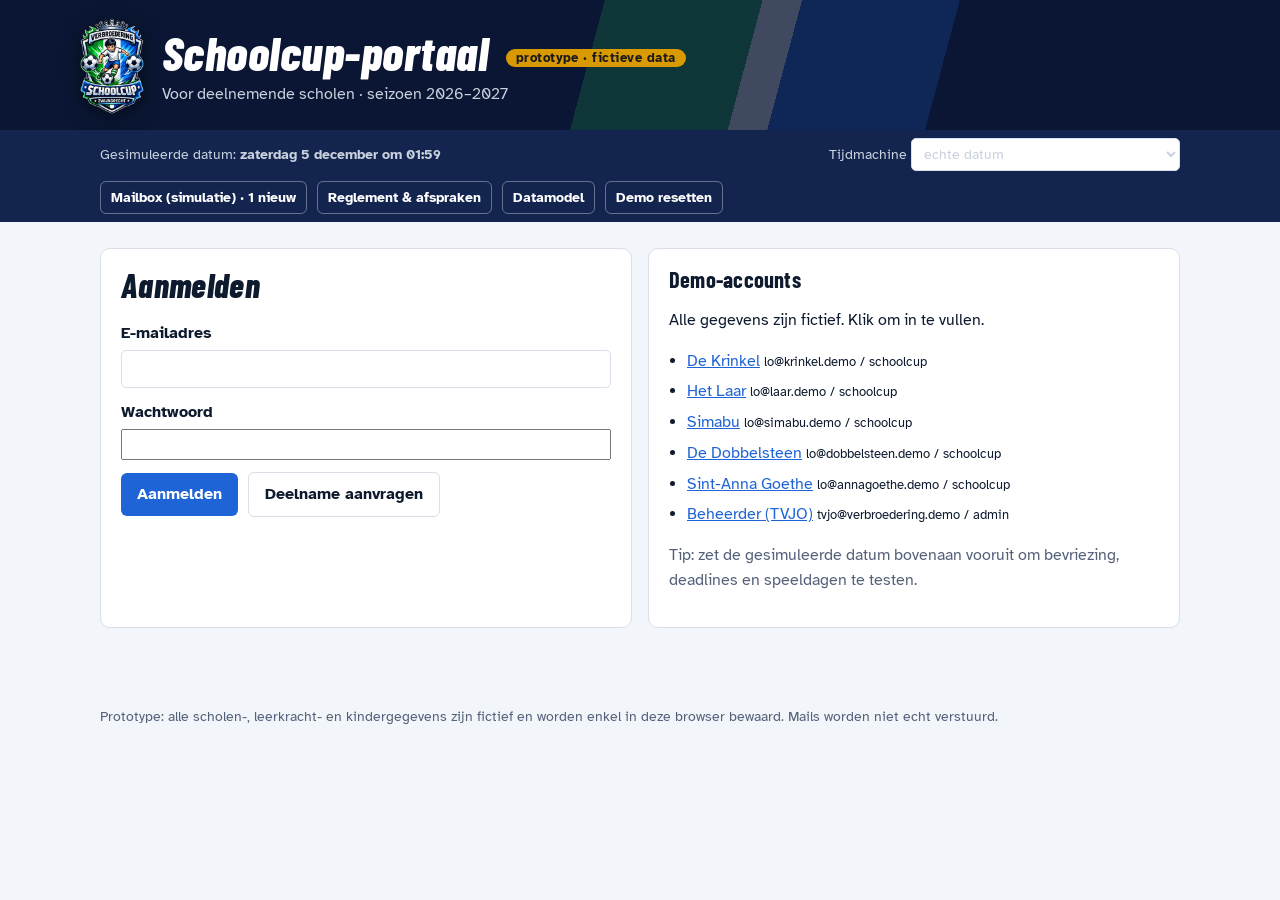
<file: docs/prototype.html>
<!DOCTYPE html>
<html lang="nl-BE"><head><meta charset="utf-8">
<meta name="viewport" content="width=device-width, initial-scale=1, viewport-fit=cover">
<title>Schoolcup-portaal – prototype</title>
<link rel="preconnect" href="https://fonts.googleapis.com"><link rel="preconnect" href="https://fonts.gstatic.com" crossorigin>
<link href="https://fonts.googleapis.com/css2?family=Barlow+Condensed:ital,wght@0,600;0,700;1,800&family=Atkinson+Hyperlegible:ital,wght@0,400;0,700;1,400&display=swap" rel="stylesheet">
<style>
:root{
  --navy:#0A1633; --navy-2:#13254F; --groen:#1FA64A; --blauw:#1F64D6; --zilver:#C8D1DD;
  --tekst:#0E1A2E; --zacht:#55617A; --lijn:#D9E0EA; --vlak:#FFFFFF; --bg:#F2F5F9;
  --let:#D89A00; --kaart:#C62E2E;
  --kop:"Barlow Condensed","Arial Narrow",Arial,sans-serif;
  --body:"Atkinson Hyperlegible",system-ui,-apple-system,"Segoe UI",sans-serif;
  box-sizing:border-box;
  padding-top:env(safe-area-inset-top,0px); padding-bottom:env(safe-area-inset-bottom,0px);
}
@media (prefers-color-scheme:dark){:root:not([data-theme="light"]){
  --tekst:#E7ECF4; --zacht:#9AA8BF; --lijn:#26324A; --vlak:#111B30; --bg:#0A1222; --navy:#060E22; --navy-2:#0F1D3D;
}}
:root[data-theme="dark"]{--tekst:#E7ECF4; --zacht:#9AA8BF; --lijn:#26324A; --vlak:#111B30; --bg:#0A1222; --navy:#060E22; --navy-2:#0F1D3D;}
html{scroll-padding-top:env(safe-area-inset-top,0px)}
*,*::before,*::after{box-sizing:inherit}
body{margin:0;background:var(--bg);color:var(--tekst);font-family:var(--body);font-size:16px;line-height:1.55}
h1,h2,h3,h4{font-family:var(--kop);font-weight:700;line-height:1.1;margin:0 0 .5em;letter-spacing:.01em}
h2{font-size:2.1rem;font-style:italic;font-weight:800}
h3{font-size:1.4rem;margin-top:1.3em}
p,li{max-width:74ch}
button,input,select,textarea{font:inherit;color:inherit}
:focus-visible{outline:3px solid var(--groen);outline-offset:2px}

/* header in de stijl van het schild */
header.schild{background:var(--navy);color:#fff;position:relative;overflow:hidden;padding:18px 20px 0}
header.schild::before{content:"";position:absolute;inset:0;
  background:linear-gradient(105deg,transparent 0 46%,var(--groen) 46% 58%,#fff 58% 61%,var(--blauw) 61% 73%,transparent 73%);
  opacity:.22}
.wrap{max-width:1120px;margin:0 auto}
.kop{display:grid;grid-template-columns:auto 1fr auto;gap:22px;align-items:center;position:relative;z-index:1}
.kop img{height:150px;width:auto;filter:drop-shadow(0 6px 14px rgba(0,0,0,.5))}
.kop h1{font-style:italic;font-weight:800;font-size:clamp(2.2rem,6vw,4rem);margin:0;line-height:.95;
  background:linear-gradient(180deg,#fff 0 55%,var(--zilver) 56% 100%);-webkit-background-clip:text;background-clip:text;color:transparent}
.kop .sub{color:var(--zilver);margin:.4em 0 0}
.volgende{border:2px solid var(--zilver);border-radius:10px;padding:10px 16px;min-width:210px;background:rgba(10,22,51,.6)}
.volgende b{display:block;font-family:var(--kop);font-style:italic;font-weight:800;font-size:2.1rem;line-height:1;color:#fff}
.volgende span{color:var(--zilver);font-size:.9rem}
.volgende i{display:block;height:4px;margin:6px 0;border-radius:2px;background:linear-gradient(90deg,var(--groen) 0 48%,#fff 48% 52%,var(--blauw) 52%)}
nav.tabs{display:flex;gap:2px;margin-top:16px;overflow-x:auto;position:relative;z-index:1}
nav.tabs button{background:transparent;border:0;color:var(--zilver);padding:11px 15px;font-family:var(--kop);font-size:1.15rem;font-weight:700;border-radius:8px 8px 0 0;cursor:pointer;white-space:nowrap}
nav.tabs button[aria-selected="true"]{background:var(--bg);color:var(--tekst)}
main{padding:26px 20px 60px}
section[hidden]{display:none}
@media (max-width:760px){.kop{grid-template-columns:auto 1fr}.kop img{height:110px}.volgende{grid-column:1/-1}}

.vlak{background:var(--vlak);border:1px solid var(--lijn);border-radius:10px;padding:18px 20px;margin-bottom:18px}
.scroll{overflow-x:auto}
table{border-collapse:collapse;width:100%;font-size:.95rem}
th,td{text-align:left;padding:8px 10px;border-bottom:1px solid var(--lijn);vertical-align:middle}
th{font-family:var(--kop);font-size:1.05rem;font-weight:700;color:var(--zacht)}
td.num,th.num{text-align:right;font-variant-numeric:tabular-nums}
.melding{border-left:5px solid var(--let);background:color-mix(in srgb,var(--let) 12%,var(--vlak));padding:10px 14px;border-radius:4px;margin:10px 0}
.melding.rood{border-color:var(--kaart);background:color-mix(in srgb,var(--kaart) 10%,var(--vlak))}
.melding.groen{border-color:var(--groen);background:color-mix(in srgb,var(--groen) 10%,var(--vlak))}
.melding.blauw{border-color:var(--blauw);background:color-mix(in srgb,var(--blauw) 9%,var(--vlak))}
.knop{background:var(--blauw);color:#fff;border:0;border-radius:6px;padding:9px 16px;cursor:pointer;font-weight:700}
.knop.groen{background:var(--groen)}
.knop.licht{background:transparent;color:var(--tekst);border:1px solid var(--lijn)}
.knop.gevaar{background:var(--kaart)}
.knop:disabled{opacity:.5;cursor:not-allowed}
.rij{display:flex;flex-wrap:wrap;gap:10px;align-items:center}
input[type=text],input[type=number],input[type=time],select,textarea{background:var(--vlak);border:1px solid var(--lijn);border-radius:5px;padding:6px 8px}
input[type=number]{width:4.6em}
textarea{width:100%;min-height:110px;font-family:ui-monospace,Consolas,monospace;font-size:.9rem}
.score{width:3.2em!important;text-align:center}
.badge{display:inline-block;font-size:.8rem;padding:1px 8px;border-radius:999px;border:1px solid var(--lijn);margin-left:4px;white-space:nowrap}
.badge.ok{border-color:var(--groen);color:var(--groen)}
.badge.let{border-color:var(--let);color:var(--let)}
.badge.fout{border-color:var(--kaart);color:var(--kaart)}

.rooster td{text-align:center}
.rooster td:first-child,.rooster th:first-child{text-align:left}
.vak{min-width:38px;height:34px;border-radius:17px;border:2px solid var(--lijn);background:transparent;cursor:pointer;font-weight:700;padding:0 8px}
.vak[aria-pressed="true"]{background:var(--groen);border-color:var(--groen);color:#fff}
.vak:disabled{cursor:not-allowed;opacity:.6}
.reeks h3{display:flex;gap:12px;align-items:baseline;flex-wrap:wrap;margin-top:0}
.reeks h3 small{font-family:var(--body);font-weight:400;font-size:.9rem;color:var(--zacht)}
.dag{margin-top:14px}
.dag h4{font-size:1.1rem;color:var(--zacht);font-weight:700}
.tijd{font-variant-numeric:tabular-nums;white-space:nowrap}
.rust{color:var(--zacht);font-style:italic}
.pos1 td:first-child{box-shadow:inset 5px 0 0 var(--groen)}
.pos2 td:first-child{box-shadow:inset 5px 0 0 var(--blauw)}
.tl{list-style:none;padding:0;margin:0}
.tl li{display:grid;grid-template-columns:5.5em 1fr;gap:12px;padding:6px 0;border-bottom:1px dashed var(--lijn)}
.tl li b{font-variant-numeric:tabular-nums}
.kal{display:grid;grid-template-columns:repeat(auto-fit,minmax(170px,1fr));gap:10px}
.kal div{border:1px solid var(--lijn);border-top:4px solid var(--blauw);border-radius:8px;padding:10px 12px;background:var(--vlak)}
.kal div:nth-child(odd){border-top-color:var(--groen)}
.kal div.uit{opacity:.45;text-decoration:line-through}
.kal div.fin{border:2px solid var(--zilver);border-top:6px solid var(--navy-2)}
.kal b{font-family:var(--kop);font-style:italic;font-weight:800;font-size:1.35rem;display:block}
.selectie{columns:2 260px;column-gap:24px}
.selectie label{display:flex;gap:8px;align-items:center;break-inside:avoid;padding:3px 0}
footer{color:var(--zacht);font-size:.85rem;padding:0 20px 30px}
@media (max-width:640px){h2{font-size:1.7rem}.vlak{padding:14px}th,td{padding:6px}}

.balkje{background:var(--navy-2);color:var(--zilver);font-size:.9rem;position:relative;z-index:1}
.balkje .wrap{display:flex;flex-wrap:wrap;gap:10px 18px;align-items:center;justify-content:space-between;padding:8px 20px}
.balkje select,.balkje button{font-size:.85rem}
.balkje .knop.licht{color:#fff;border-color:rgba(255,255,255,.35)}
.kop2{display:flex;gap:18px;align-items:center;position:relative;z-index:1;padding-bottom:16px}
.kop2 img{height:96px;filter:drop-shadow(0 4px 10px rgba(0,0,0,.5))}
.kop2 h1{font-style:italic;font-weight:800;font-size:clamp(1.9rem,5vw,3rem);margin:0;color:#fff}
.kop2 p{margin:.2em 0 0;color:var(--zilver)}
.kop2 .wie{margin-left:auto;color:#fff;text-align:right}
.kop2 .wie .knop{background:#fff;color:var(--navy);border:2px solid #fff;font-weight:700;margin-left:8px}
.kop2 .wie .knop:hover{background:var(--groen);border-color:var(--groen);color:#fff}
.kop2 .wie .knop:focus-visible{outline:3px solid var(--groen);outline-offset:2px}
.proto{display:inline-block;background:var(--let);color:#1b1b1b;font-weight:700;font-size:.8rem;border-radius:999px;padding:2px 10px;margin-left:8px;vertical-align:middle;font-style:normal;font-family:var(--body)}
.paginatitel{margin-bottom:10px}
.subtabs{display:flex;gap:4px;flex-wrap:wrap;margin:0 0 16px;border-bottom:2px solid var(--lijn)}
.subtabs button{background:transparent;border:0;padding:9px 14px;font-family:var(--kop);font-size:1.1rem;font-weight:700;color:var(--zacht);cursor:pointer;border-bottom:4px solid transparent;margin-bottom:-2px}
.subtabs button[aria-selected="true"]{color:var(--tekst);border-bottom-color:var(--groen)}
.vlak .subtabs{margin-top:-4px}
.grid{display:grid;grid-template-columns:repeat(auto-fit,minmax(300px,1fr));gap:16px}
.kaart h3{margin-top:0}
.grid .vlak{margin-bottom:0}
.duo{display:grid;grid-template-columns:repeat(auto-fit,minmax(320px,1fr));gap:16px}
.duo2{display:grid;grid-template-columns:1fr 1fr;gap:12px}
.veld{display:flex;flex-direction:column;gap:4px;margin-bottom:12px;font-weight:700;border:0;padding:0}
.veld input{font-weight:400}
fieldset.veld legend{margin-bottom:6px}
.check{display:flex;gap:8px;align-items:flex-start;margin:6px 0 14px;max-width:70ch}
.knop.klein{padding:5px 10px;font-size:.85rem}
.link{background:none;border:0;padding:0;color:var(--blauw);text-decoration:underline;cursor:pointer;text-align:left}
.taken{padding-left:18px;margin:0}.taken li{margin:4px 0}
.data{list-style:none;padding:0;margin:0}.data li{display:flex;gap:10px;justify-content:space-between;padding:5px 0;border-bottom:1px dashed var(--lijn)}
.data em{font-style:normal;font-size:.8rem;color:var(--let)}
.balk{height:8px;background:var(--lijn);border-radius:4px;min-width:90px}.balk i{display:block;height:100%;background:linear-gradient(90deg,var(--groen),var(--blauw));border-radius:4px}
tr.mijn td{background:color-mix(in srgb,var(--groen) 12%,var(--vlak));font-weight:700}
.rood{color:var(--kaart)}.okk{color:var(--groen);font-weight:700}.letop{color:var(--let);font-weight:700}
.mail{border:1px solid var(--lijn);border-radius:8px;padding:10px 14px;margin:8px 0;background:var(--vlak)}
.mail pre{white-space:pre-wrap;font-family:var(--body);margin:10px 0 0}
.demo{padding-left:18px}.demo li{margin:6px 0}
.nr{display:inline-grid;place-items:center;width:26px;height:26px;border-radius:50%;background:var(--navy-2);color:#fff;font-weight:700;font-size:.85rem}
.aanvraag{border:1px solid var(--lijn);border-left:5px solid var(--blauw);border-radius:6px;padding:10px 14px;margin:8px 0}
h4{font-family:var(--kop);font-size:1.1rem;margin:14px 0 6px}
.ploegkaarten{display:grid;grid-template-columns:repeat(auto-fit,minmax(180px,1fr));gap:12px}
.ploegkaart{display:flex;flex-direction:column;gap:4px;border:2px solid var(--lijn);border-radius:10px;padding:12px 14px;font-size:.9rem;color:var(--zacht)}
.ploegkaart b{font-family:var(--kop);font-style:italic;font-weight:800;font-size:1.8rem;color:var(--tekst);line-height:1}
.ploegkaart.aan{border-color:var(--groen);background:color-mix(in srgb,var(--groen) 8%,var(--vlak))}
.ploegkaart .knop{margin-top:6px;align-self:flex-start}
#toast{position:sticky;top:0;z-index:5}
.modaal{position:fixed;inset:0;background:rgba(6,14,34,.55);display:grid;place-items:center;z-index:50;padding:20px}
.modaalvak{background:var(--vlak);color:var(--tekst);border-radius:12px;padding:20px 22px;max-width:460px;width:100%;border-top:6px solid var(--groen);box-shadow:0 20px 50px rgba(0,0,0,.35)}
.modaalvak p{margin-top:0}
td.afwijk{font-weight:700;color:var(--blauw)}
@media (max-width:640px){.duo2{grid-template-columns:1fr}.kop2 .wie{margin-left:0;text-align:left;width:100%}.kop2{flex-wrap:wrap}}
</style></head>
<body>
<header class="schild">
 <div class="wrap"><div class="kop2"><img src="[data-uri]" alt="Logo Verbroedering Schoolcup Zwijndrecht">
  <div><h1>Schoolcup-portaal <span class="proto">prototype · fictieve data</span></h1><p>Voor deelnemende scholen · seizoen 2026–2027</p></div>
  <div class="wie" id="wie"></div></div></div>
</header>
<div class="balkje"><div class="wrap">
 <span id="klok"></span>
 <label>Tijdmachine <select id="tijd" aria-label="Gesimuleerde datum">
  <option value="">echte datum</option>
  <option value="2026-11-05T09:00">5 nov – ploegen gesloten</option>
  <option value="2026-11-12T09:00">12 nov – kern bevroren</option>
  <option value="2026-11-13T10:00">13 nov – vrijdag voor speeldag 1</option>
  <option value="2026-11-16T13:00">16 nov 13:00 – selectie bevroren</option>
  <option value="2026-11-18T13:00">18 nov – speeldag 1</option>
  <option value="2027-01-18T09:00">18 jan – maandag voor speeldag 2</option>
  <option value="2027-03-17T13:00">17 mrt – speeldag 3</option>
  <option value="2027-03-18T09:00">18 mrt – finalisten bekend</option>
  <option value="2027-05-12T13:00">12 mei 13:00 – finaledeadline voorbij</option>
  <option value="2027-05-19T13:00">19 mei – finaledag</option></select></label>
 <span class="rij"><button class="knop licht klein" id="mailknop">Mailbox (simulatie)</button><button class="knop licht klein" id="regknop">Reglement &amp; afspraken</button><button class="knop licht klein" id="modelknop">Datamodel</button><button class="knop licht klein" id="reset">Demo resetten</button></span>
</div></div>
<main class="wrap"><div id="toast"></div><div id="view"></div></main>
<footer class="wrap">Prototype: alle scholen-, leerkracht- en kindergegevens zijn fictief en worden enkel in deze browser bewaard. Mails worden niet echt verstuurd.</footer>
<script>
(function(){
"use strict";
/* ============ constanten ============ */
const CATS=[8,9,10,11,12];
const FORMAT={8:{fmt:"5v5",max:8,dur:12},9:{fmt:"5v5",max:8,dur:12},10:{fmt:"8v8",max:12,dur:15},11:{fmt:"8v8",max:12,dur:15},12:{fmt:"8v8",max:12,dur:15}};
const KERN_MAX=25, SEASON=2026, START="13:30", WISSEL=5, RUST=2;
const DAYS=[new Date(2026,10,18),new Date(2027,0,20),new Date(2027,2,17)], FINALE=new Date(2027,4,19);
const ADMIN={email:"tvjo@verbroedering.demo",pw:"admin"};
const LS="schoolcup-portaal-demo-v1";
const VN=["Lotte","Noah","Emma","Lucas","Olivia","Liam","Louise","Arthur","Mila","Jules","Nora","Finn","Lina","Victor","Ella","Mats","Juliette","Vic","Marie","Lars","Fien","Seppe","Hanne","Wout","Zoë","Kobe","Amber","Milan","Lien","Rayan","Sara","Adam","Yara","Bram","Noor","Elias","Ines","Kasper","Lize","Ibrahim"];
const AN=["Peeters","Janssens","Maes","Jacobs","Mertens","Willems","Claes","Goossens","Wouters","De Smet","Dubois","Lambert","Dupont","Hermans","Van den Broeck","Aerts","Vermeulen","Pauwels","Smets","Verhoeven","Baert","El Amrani","Yilmaz","De Clercq","Michiels","Coppens","Martens","Van Dyck","Segers","Desmet"];

/* ============ helpers ============ */
const $=id=>document.getElementById(id);
const esc=v=>String(v??"").replace(/[&<>"']/g,c=>({"&":"&amp;","<":"&lt;",">":"&gt;",'"':"&quot;","'":"&#39;"}[c]));
const uid=()=>Math.random().toString(36).slice(2,10);
const hhmm=m=>String(Math.floor(m/60)).padStart(2,"0")+":"+String(m%60).padStart(2,"0");
const toMin=t=>{const [h,m]=t.split(":").map(Number);return h*60+m;};
const fmtD=d=>d.toLocaleDateString("nl-BE",{weekday:"long",day:"numeric",month:"long",year:"numeric"});
const fmtK=d=>d.toLocaleDateString("nl-BE",{day:"numeric",month:"long"});
const fmtDT=d=>d.toLocaleDateString("nl-BE",{weekday:"long",day:"numeric",month:"long"})+" om "+hhmm(d.getHours()*60+d.getMinutes());
let S=null;
const NOW=()=>S.now?new Date(S.now):new Date();
const dayKeys=()=>["0","1","2","F"];
const dayDate=dk=>dk==="F"?FINALE:DAYS[+dk];
const dayLabel=dk=>dk==="F"?"Finaledag – "+fmtK(FINALE):`Speeldag ${+dk+1} – ${fmtK(DAYS[+dk])}`;
const freezeDate=()=>{const d=new Date(DAYS[0]);d.setDate(d.getDate()-7);return d;};
const kernBevroren=()=>NOW()>=freezeDate();
const ploegDeadline=()=>{const d=new Date(DAYS[0]);d.setDate(d.getDate()-14);return d;};
const ploegenDicht=()=>NOW()>=ploegDeadline();
const selDeadline=dk=>{const d=new Date(dayDate(dk));d.setDate(d.getDate()-2);d.setHours(12,0,0,0);return d;};
const selBevroren=(dk,sid)=>{if(dk==="F"&&sid&&typeof finalistPloegen==="function"){const pl=finalistPloegen(sid);if(pl.length)return NOW()>=new Date(Math.max(...pl.map(u=>finaleSelDeadline(sid,u).getTime())));}return NOW()>=selDeadline(dk);};
const volgendeDag=()=>{const n=NOW();n.setHours(0,0,0,0);return dayKeys().find(k=>dayDate(k)>=n)||null;};
const catVan=gj=>SEASON+1-gj;
function speelrecht(gj,u){const pc=catVan(gj);if(!gj)return{ok:false,txt:"geboortejaar ontbreekt"};if(pc>u)return{ok:false,txt:`te oud: U${pc}`};if(u-pc>=2)return{ok:true,let:true,txt:`${u-pc} jaar hoger`};return{ok:true,txt:u-pc===1?"1 jaar hoger":"ok"};}
function standaardPloeg(gj,lj){const pc=catVan(gj);if(pc>12)return null;return Math.min(12,Math.max(8,pc,lj?(+lj)+6:0));}
const school=id=>S.schools.find(s=>s.id===id)||{name:"?"};
const naamS=id=>school(id).name;
const actief=()=>S.schools.filter(s=>s.status==="actief");
const teamsIn=u=>actief().filter(s=>s.ploegen.includes(u)).map(s=>s.id);
const kern=(sid,u)=>S.players.filter(p=>p.school===sid&&p.team===u);
const dag=(sid,dk)=>S.dag[sid+"|"+dk]||(S.dag[sid+"|"+dk]={lv:{vn:"",an:"",lo:false},aanw:"",coaches:{}});
function mail(to,subj,body){S.mails.unshift({id:uid(),to,subj,body,at:NOW().toISOString(),gelezen:false});}
function bevestig(msg){return new Promise(res=>{const o=document.createElement("div");o.className="modaal";
  o.innerHTML=`<div class="modaalvak" role="dialog" aria-modal="true" aria-labelledby="mTxt"><p id="mTxt">${esc(msg).replace(/\n/g,"<br>")}</p><div class="rij"><button class="knop" data-m="ja">Bevestigen</button><button class="knop licht" data-m="nee">Annuleren</button></div></div>`;
  const klaar=v=>{o.remove();document.removeEventListener("keydown",esc_);res(v);};const esc_=e=>{if(e.key==="Escape")klaar(false);};
  o.addEventListener("click",e=>{const b=e.target.closest("[data-m]");if(b)klaar(b.dataset.m==="ja");else if(e.target===o)klaar(false);});
  document.addEventListener("keydown",esc_);document.body.appendChild(o);o.querySelector("[data-m=ja]").focus();});}
function save(){try{localStorage.setItem(LS,JSON.stringify(S));}catch(e){}}
function toast(msg,kind){const el=$("toast");el.innerHTML=`<div class="melding ${kind||"groen"}">${esc(msg)}</div>`;clearTimeout(toast.t);toast.t=setTimeout(()=>el.innerHTML="",3500);}

/* ============ planning (zelfde logica als de planner) ============ */
function rng(seed){let x=seed||1;return()=>{x^=x<<13;x^=x>>>17;x^=x<<5;return((x>>>0)%100000)/100000;};}
function verdeelOverDagen(teams,matches,D){
  if(!D)return null;const perTeam=matches.length*2/teams.length;
  for(let extra=0;extra<4;extra++){const cap=Math.ceil(perTeam/D)+extra,dayCap=Math.ceil(matches.length/D)+extra;
    for(let seed=1;seed<40;seed++){const r=rng(seed*7919),order=matches.slice().sort(()=>r()-.5);
      const load={};teams.forEach(t=>load[t]=new Array(D).fill(0));const cnt=new Array(D).fill(0),pairDay={},asg={};let steps=0;
      const bt=k=>{if(++steps>20000)return false;if(k===order.length)return true;const m=order[k],key=[m.a,m.b].sort().join("-");
        const days=[...Array(D).keys()].sort((x,y)=>cnt[x]-cnt[y]||(load[m.a][x]+load[m.b][x])-(load[m.a][y]+load[m.b][y]));
        for(const d of days){if(cnt[d]>=dayCap||load[m.a][d]>=cap||load[m.b][d]>=cap)continue;if(D>1&&pairDay[key]===d)continue;
          cnt[d]++;load[m.a][d]++;load[m.b][d]++;const prev=pairDay[key];pairDay[key]=d;asg[m.id]=d;
          if(bt(k+1))return true;cnt[d]--;load[m.a][d]--;load[m.b][d]--;pairDay[key]=prev;delete asg[m.id];}
        return false;};
      if(bt(0))return{asg,cap};}}
  return null;}
function ordenDag(ms,fields){const rest=ms.slice(),slots=[];let prev=new Set();
  while(rest.length){const used=new Set(),slot=[];
    const sorted=rest.slice().sort((x,y)=>((prev.has(x.a)||prev.has(x.b))?1:0)-((prev.has(y.a)||prev.has(y.b))?1:0));
    for(const m of sorted){if(slot.length>=fields)break;if(used.has(m.a)||used.has(m.b))continue;if((prev.has(m.a)||prev.has(m.b))&&slot.length>0)continue;slot.push(m);used.add(m.a);used.add(m.b);}
    if(!slot.length)slot.push(sorted[0]);slot.forEach(m=>rest.splice(rest.indexOf(m),1));slots.push(slot);prev=new Set(slot.flatMap(m=>[m.a,m.b]));}
  return slots;}
function genereer(u){const teams=teamsIn(u),m=[];
  for(let i=0;i<teams.length;i++)for(let j=i+1;j<teams.length;j++){m.push({id:`${u}:${teams[i]}:${teams[j]}:1`,a:teams[i],b:teams[j],leg:1});m.push({id:`${u}:${teams[i]}:${teams[j]}:2`,a:teams[j],b:teams[i],leg:2});}
  if(teams.length<2){S.schedule[u]=[];return;}
  const v=verdeelOverDagen(teams,m,DAYS.length);if(!v){S.schedule[u]=[];return;}
  S.schedule[u]=m.map(x=>({...x,day:String(v.asg[x.id])}));DAYS.forEach((d,di)=>planDag(u,String(di)));}
/* ---- planning per speeldag: speelduur, velden, tijdvenster, klassementswedstrijden ---- */
function cfg(u,dk){S.daycfg=S.daycfg||{};return Object.assign({start:START,eind:"17:00",dur:FORMAT[u].dur,velden:1,extra:0,rust:RUST,wissel:WISSEL},S.daycfg[dk+"|"+u]||{});}
const rrKlaarNa=(u,dk)=>!(S.schedule[u]||[]).some(m=>!m.extra&&+m.day>+dk);
function planDag(u,dk){const c=cfg(u,dk),slot=2*c.dur+c.rust+c.wissel,alle=S.schedule[u]||[],velden=Math.max(1,c.velden);
  const rest=alle.filter(m=>m.day!==dk),reg=alle.filter(m=>m.day===dk&&!m.extra).map(({extra,slot,time,field,...x})=>x),out=[];
  const put=(x,si,fi)=>out.push({...x,day:dk,slot:si,time:hhmm(toMin(c.start)+si*slot),field:`U${u}-${String.fromCharCode(65+fi)}`});
  const sl=ordenDag(reg,velden);sl.forEach((g,si)=>g.forEach((x,fi)=>put(x,si,fi)));let next=sl.length;
  const paren=Math.floor(teamsIn(u).length/2);
  if(c.extra>0&&paren>0&&rrKlaarNa(u,dk))for(let r=0;r<c.extra;r++){for(let q=0;q<paren;q++){const fi=q%velden;if(q>0&&fi===0)next++;put({id:`${u}:x:${dk}:${r}:${q}`,extra:true,rnd:r+1,pa:2*q,pb:2*q+1,a:null,b:null},next,fi);}next++;}
  S.schedule[u]=rest.concat(out);}
function dagInfo(u,dk){const c=cfg(u,dk),ms=W(u).filter(m=>m.day===dk),slot=2*c.dur+c.rust+c.wissel;
  const eind=toMin(c.start)+(Math.max(-1,...ms.map(m=>m.slot))+1)*slot;
  return{c,reg:ms.filter(m=>!m.extra).length,extra:ms.filter(m=>m.extra).length,eind:hhmm(eind),past:eind<=toMin(c.eind),vrij:Math.max(0,Math.floor((toMin(c.eind)-eind)/slot))};}
/* ---- finaleplanning ---- */
function finCfg(){S.finCfg=S.finCfg||{};return Object.assign({start:START,velden:1,rust:5,wissel:5,pen:5,dur:{}},S.finCfg);}
const finDur=u=>{const d=finCfg().dur[u];return d?+d:FORMAT[u].dur;};
function finaleSchema(){const c=finCfg(),velden=Math.max(1,c.velden),vrij=new Array(velden).fill(toMin(c.start)),out={};
  CATS.filter(u=>teamsIn(u).length>1).forEach(u=>{let f=0;vrij.forEach((t,i)=>{if(t<vrij[f])f=i;});const t=vrij[f],duur=2*finDur(u)+c.rust;
    out[u]={time:hhmm(t),field:`Finaleveld ${String.fromCharCode(65+f)}`,eind:hhmm(t+duur),eindPen:hhmm(t+duur+c.pen)};vrij[f]=t+duur+c.pen+c.wissel;});
  return out;}
function finaleRegel(sid,u){const f=finaleSchema()[u];if(!f)return "";const fin=finalisten(u),teg=(fin.teams.length?fin.teams:basisFinalisten(u)).find(x=>x!==sid);
  const l=(S.daylog||{})["F"];return `${l?`<div class="melding blauw">Finaleplanning aangepast op ${esc(new Date(l).toLocaleDateString("nl-BE"))}.</div>`:""}<p><b>Finale om ${f.time}</b> op ${f.field}${teg?" tegen "+esc(naamS(teg)):""} · 2 × ${finDur(u)}', rust ${finCfg().rust}' · bij gelijkspel strafschoppen</p>`;}
function adminFinalePlanning(){const c=finCfg(),fs=finaleSchema(),cats=CATS.filter(u=>teamsIn(u).length>1);const laatste=cats.length?Object.values(fs).map(x=>x.eindPen).sort().pop():"—";
  return `<div class="vlak">${tabs(dayKeys().map(k=>[k,k==="F"?"Finale":"Speeldag "+(+k+1)]),"F","dag")}
   <p>Instellingen voor de finaledag van <b>${esc(fmtD(FINALE))}</b>. Per categorie wordt één finale gespeeld; de finales worden verdeeld over de beschikbare velden in volgorde U8 tot U12. Scholen zien de uren meteen bij Speeldag › Finale.</p>
   <div class="rij">
    <label>Eerste aftrap <input type="time" data-act="fcfg" data-f="start" value="${c.start}"></label>
    <label>Velden <select data-act="fcfg" data-f="velden">${[1,2,3,4].map(n=>`<option ${c.velden==n?"selected":""}>${n}</option>`).join("")}</select></label>
    <label>Rust (min) <input type="number" min="0" max="15" data-act="fcfg" data-f="rust" value="${c.rust}"></label>
    <label>Tijd voor strafschoppen (min) <input type="number" min="0" max="15" data-act="fcfg" data-f="pen" value="${c.pen}"></label>
    <label>Wissel tussen finales (min) <input type="number" min="0" max="30" data-act="fcfg" data-f="wissel" value="${c.wissel}"></label>
   </div></div>
   <div class="vlak"><div class="scroll"><table><thead><tr><th>Categorie</th><th>Minuten per helft</th><th>Aftrap</th><th>Veld</th><th>Finale</th><th>Einde (incl. strafschoppen)</th></tr></thead><tbody>
   ${cats.map(u=>{const f=fs[u],fin=finalisten(u),t=fin.teams.length?fin.teams:basisFinalisten(u);return `<tr><td><b>U${u}</b></td><td><input type="number" min="5" max="30" data-act="fcfg" data-f="dur" data-u="${u}" value="${finDur(u)}" aria-label="Minuten per helft U${u}"></td><td class="tijd">${f.time}</td><td>${f.field}</td><td>${t.length?t.map(x=>esc(naamS(x))).join(" – "):"nr. 1 – nr. 2 (bekend na speeldag 3)"}</td><td class="tijd">${f.eindPen}</td></tr>`}).join("")}</tbody></table></div>
   <p>Laatste finale klaar om <b>${laatste}</b>; daarna prijsuitreiking.</p>
   <div class="rij"><button class="knop groen" data-act="finOpslaan">Planning bevestigen en scholen verwittigen</button></div></div>`;}
function W(u){const raw=S.schedule[u]||[];if(!raw.some(m=>m.extra))return raw;
  const regs=raw.filter(m=>!m.extra),klaar=regs.every(m=>uitslag(m));const rows=klaar?klassement(u,true).rows:[];
  return raw.map(m=>m.extra?{...m,a:rows[m.pa]?rows[m.pa].id:null,b:rows[m.pb]?rows[m.pb].id:null}:m);}
const tn=(m,k)=>m[k]?naamS(m[k]):`nr. ${(k==="a"?m.pa:m.pb)+1}`;
const xlabel=m=>m.extra?` <span class="badge let">klassementswedstrijd</span>`:"";
const wijzigNotitie=(u,dk)=>{const l=(S.daylog||{})[dk+"|"+u];if(!l)return "";const c=cfg(u,dk);return `<div class="melding blauw">Planning ${dk==="F"?"finale":"speeldag "+(+dk+1)} aangepast op ${esc(new Date(l).toLocaleDateString("nl-BE"))}: start ${c.start}, 2 × ${c.dur}', ${c.velden} veld${c.velden>1?"en":""}${c.extra?`, ${c.extra} ronde${c.extra>1?"s":""} klassementswedstrijden (nr. 1 – nr. 2, nr. 3 – nr. 4)`:""}.</div>`;};
const matchesVan=(sid,dk)=>CATS.flatMap(u=>W(u).filter(m=>m.day===dk&&(m.a===sid||m.b===sid)).map(m=>({...m,u})));
function aanwezigheid(sid){const res={};let joker=null;["0","1","2"].forEach(dk=>{const a=(S.dag[sid+"|"+dk]||{}).aanw;
  if(a==="nee"&&matchesVan(sid,dk).length){if(joker===null){joker=dk;res[dk]="joker";}else res[dk]="forfait";}else res[dk]=a||"";});
  res.F=(S.dag[sid+"|F"]||{}).aanw==="nee"?"forfait":"";return{res,joker};}
const jokerTxt=sid=>{const j=aanwezigheid(sid).joker;return j===null?"beschikbaar":`ingezet op speeldag ${+j+1}`;};
function uitslag(m){if(!m.a||!m.b)return null;const fa=aanwezigheid(m.a).res[m.day]==="forfait",fb=aanwezigheid(m.b).res[m.day]==="forfait";
  if(fa&&fb)return{ga:0,gb:0,dubbel:true};if(fa)return{ga:0,gb:5,afw:true};if(fb)return{ga:5,gb:0,afw:true};
  const r=S.results[m.id];if(!r||r.a===""||r.b===""||r.a==null||r.b==null)return null;return{ga:+r.a,gb:+r.b};}
function klassement(u,reg){const L=reg?(S.schedule[u]||[]).filter(m=>!m.extra):W(u);const T={};teamsIn(u).forEach(t=>T[t]={id:t,g:0,w:0,d:0,v:0,dv:0,dt:0,p:0});let gesp=0;const tot=L.length;
  L.forEach(m=>{const x=uitslag(m);if(!x||!T[m.a]||!T[m.b])return;gesp++;const A=T[m.a],B=T[m.b];A.g++;B.g++;
    if(x.dubbel){A.v++;B.v++;A.dt+=5;B.dt+=5;return;}A.dv+=x.ga;A.dt+=x.gb;B.dv+=x.gb;B.dt+=x.ga;
    if(x.ga>x.gb){A.w++;B.v++;A.p+=3;}else if(x.ga<x.gb){B.w++;A.v++;B.p+=3;}else{A.d++;B.d++;A.p++;B.p++;}});
  const h2h=(a,b)=>{let pa=0,pb=0;L.forEach(m=>{if(!((m.a===a&&m.b===b)||(m.a===b&&m.b===a)))return;const x=uitslag(m);if(!x||x.dubbel)return;const ga=m.a===a?x.ga:x.gb,gb=m.a===a?x.gb:x.ga;if(ga>gb)pa+=3;else if(gb>ga)pb+=3;else{pa++;pb++;}});return pb-pa;};
  return{rows:Object.values(T).sort((a,b)=>b.p-a.p||b.w-a.w||(b.dv-b.dt)-(a.dv-a.dt)||b.dv-a.dv||h2h(a.id,b.id)||naamS(a.id).localeCompare(naamS(b.id))),gesp,tot};}

/* ============ fictieve startdata ============ */
function seed(){
  S={v:1,now:null,schools:[],players:[],sel:{},dag:{},schedule:{},results:{},finals:{},mails:[],session:null};
  const r=(()=>{let x=42;return()=>{x^=x<<13;x^=x>>>17;x^=x<<5;return((x>>>0)%10000)/10000;};})();
  const defs=[["krinkel","De Krinkel"],["laar","Het Laar"],["simabu","Simabu"],["dobbelsteen","De Dobbelsteen"],["annagoethe","Sint-Anna Goethe"]];
  defs.forEach(([id,name],i)=>S.schools.push({id,name,email:`lo@${id}.demo`,pw:"schoolcup",status:"actief",adres:"Zwijndrecht",
    contact:{vn:VN[(i*7)%VN.length],an:AN[(i*5+3)%AN.length]},ploegen:i===4?[]:i===3?[8,9,10,11]:[8,9,10,11,12],akkoord:true,aangevraagd:"2026-09-12"}));
  S.schools.push({id:"zonnebloem",name:"De Zonnebloem",email:"directie@zonnebloem.demo",pw:"",status:"aanvraag",adres:"Burcht",contact:{vn:"Sofie",an:"Wuyts"},ploegen:[10,11,12],akkoord:true,aangevraagd:"2026-09-29"});
  actief().forEach(s=>s.ploegen.forEach(u=>{const n=10+Math.floor(r()*6);for(let k=0;k<n;k++){
    let gj=SEASON+1-u,lj=u-6;const t=r();if(t<.08&&u<12){gj-=0;lj=u-7>=2?u-7:lj;gj=SEASON+1-u;}if(t>.92&&u>8){gj=SEASON+2-u;}
    const team=standaardPloeg(gj,lj);if(!team)continue;
    S.players.push({id:uid(),school:s.id,vn:VN[Math.floor(r()*VN.length)],an:AN[Math.floor(r()*AN.length)],gj,lj,team:u,aanv:""});}}));
  CATS.forEach(genereer);
  const kr=S.schools[0];mail(kr.email,"Je account voor de Verbroedering Schoolcup",welkomTekst(kr));
}
function welkomTekst(s){return `Beste ${s.contact.vn},\n\nDe aanvraag van ${s.name} voor de Verbroedering Schoolcup ${SEASON}–${SEASON+1} is goedgekeurd.\n\nInloggen: ${s.email}\nTijdelijk wachtwoord: ${s.pw}\n\nWat we nu van je vragen:\n• Duid de ploegen aan waarmee jullie deelnemen.\n• Vul per ploeg de spelerskern in (max. ${KERN_MAX} spelers, voornaam, naam en geboortejaar) vóór ${fmtD(freezeDate())}. Daarna wordt de kern bevroren; aanvullen tot ${KERN_MAX} blijft mogelijk.\n• Vul per speeldag de verantwoordelijke en de coaches in en kies de spelers voor het wedstrijdblad, telkens vóór maandag 12:00.\n\nMet de inschrijving gaan jullie akkoord met de clubregels en de beeldregeling van Verbroedering Zwijndrecht (zie website). Wil je dit meedelen aan ouders en spelers?\n\nSportieve groeten,\nTVJO Verbroedering Zwijndrecht`;}

/* ============ coaches: automatische invulling door verantwoordelijke ============ */
/* ============ finale: enkel nummers 1 en 2, vrijgeleide voor nummer 3 ============ */
const laatsteSpeeldagVoorbij=()=>{const d=new Date(DAYS[2]);d.setDate(d.getDate()+1);return NOW()>=d;};
const finaleDeadline=()=>{const d=new Date(FINALE);d.setDate(d.getDate()-7);d.setHours(12,0,0,0);return d;};
const finaleDeadlineVoorbij=()=>NOW()>=finaleDeadline();
function basisFinalisten(u){if(!laatsteSpeeldagVoorbij()||teamsIn(u).length<2)return[];return klassement(u).rows.slice(0,2).map(r=>r.id);}
function finaleIngevuld(sid,u){const d=dag(sid,"F"),sel=(S.sel[sid+"|"+u+"|F"]||[]).length>0,lv=!!(d.lv.vn&&d.lv.an);
  const heeftCoach=x=>(d.coaches[x]||[]).some(c=>c.vn&&c.an);
  const zonder=CATS.filter(x=>basisFinalisten(x).includes(sid)&&!heeftCoach(x));
  return sel&&lv&&(heeftCoach(u)||(zonder.length===1&&zonder[0]===u));}
function finalisten(u){const basis=basisFinalisten(u),rows=klassement(u).rows;if(!basis.length)return{teams:[],vrij:[]};
  if(!finaleDeadlineVoorbij())return{teams:basis,vrij:[]};
  const teams=[],vrij=[],reserves=rows.slice(2).map(r=>r.id);
  basis.forEach(id=>{if(finaleIngevuld(id,u))teams.push(id);else if(reserves.length){const r=reserves.shift();vrij.push({uit:id,in:r});teams.push(r);}});
  return{teams,vrij};}
const finalistPloegen=sid=>CATS.filter(u=>school(sid).ploegen.includes(u)&&finalisten(u).teams.includes(sid));
const finaleSelDeadline=(sid,u)=>{const f=finalisten(u);return f.vrij.some(v=>v.in===sid)?selDeadline("F"):finaleDeadline();};
function ploegenOpDag(sid,dk){const s=school(sid);return dk==="F"?finalistPloegen(sid):s.ploegen.filter(u=>W(u).some(m=>m.day===dk&&(m.a===sid||m.b===sid)));}
const zichtbareDagen=sid=>dayKeys().filter(k=>k!=="F"||finalistPloegen(sid).length);
function coachesEffectief(sid,dk){const d=dag(sid,dk),lvOk=!!(d.lv.vn&&d.lv.an),map={},zonder=[];
  ploegenOpDag(sid,dk).forEach(u=>{const c=(d.coaches[u]||[]).filter(x=>x.vn&&x.an);map[u]=c.map(x=>({...x}));if(!c.length)zonder.push(u);});
  let auto=null;if(zonder.length===1&&lvOk){auto=zonder[0];map[auto]=[{vn:d.lv.vn,an:d.lv.an,rol:"verantwoordelijke",auto:true}];}
  return{map,auto,ontbrekend:auto===null?zonder:[],lvOk};}
/* ============ taken per school ============ */
function taken(sid){const s=school(sid),t=[],vd=volgendeDag();
  if(!s.ploegen.length){t.push({urg:true,txt:"Duid de ploegen aan waarmee je deelneemt",tab:"ploegen"});return t;}
  if(!s.ploegenBevestigd&&!ploegenDicht())t.push({urg:true,txt:`Bevestig je ploegen (${s.ploegen.map(u=>"U"+u).join(", ")}) vóór ${fmtK(ploegDeadline())}`,tab:"ploegen"});
  s.ploegen.forEach(u=>{const n=kern(sid,u).length;if(n<FORMAT[u].max&&!kernBevroren())t.push({urg:true,txt:`Kern U${u}: ${n} spelers, minstens ${FORMAT[u].max} aanbevolen`,tab:"kern",u});});
  const vdOk=vd&&(vd!=="F"||finalistPloegen(sid).length);
  if(vdOk&&!selBevroren(vd,sid)){const d=dag(sid,vd);
    if(vd==="F")t.push({urg:true,txt:`Finale: alles invullen vóór ${fmtDT(finaleDeadline())}, anders gaat jullie plaats naar de nummer 3`,tab:"speeldag"});
    if(!d.lv.vn||!d.lv.an)t.push({urg:true,txt:`${dayLabel(vd)}: verantwoordelijke invullen`,tab:"speeldag"});
    ploegenOpDag(sid,vd).forEach(u=>{
      const ce=coachesEffectief(sid,vd);if(ce.ontbrekend.includes(u))t.push({urg:true,txt:ce.ontbrekend.length>1?`${dayLabel(vd)}: coach U${u} invullen (verantwoordelijke kan maar één ploeg overnemen)`:`${dayLabel(vd)}: coach U${u} invullen of eerst de verantwoordelijke`,tab:"speeldag"});
      const sel=S.sel[sid+"|"+u+"|"+vd]||[];if(!sel.length)t.push({urg:true,txt:`${dayLabel(vd)}: selectie U${u} (max. ${FORMAT[u].max})`,tab:"speeldag"});});}
  return t;}

/* ============ weergave ============ */
let ui={tab:"overzicht",u:null,dk:null,view:"login",adminTab:"aanvragen"};
function render(){
  const sess=S.session;
  $("klok").innerHTML=`Gesimuleerde datum: <b>${esc(fmtDT(NOW()))}</b>`;
  $("wie").innerHTML=sess?`${sess.role==="admin"?"Beheerder (TVJO)":esc(naamS(sess.school))} · <button class="knop licht klein" data-act="logout">Afmelden</button>`:"";
  const ongelezen=S.mails.filter(m=>!m.gelezen).length;
  $("mailknop").textContent=`Mailbox (simulatie)${ongelezen?" · "+ongelezen+" nieuw":""}`;
  const v=$("view");
  if(ui.view==="mail")return v.innerHTML=renderMail();
  if(ui.view==="model")return v.innerHTML=renderModel();
  if(ui.view==="reg"&&!sess)return v.innerHTML=`<div class="rij" style="justify-content:flex-end;margin-bottom:8px"><button class="knop licht" data-act="terug">Terug</button></div>`+renderReglement();
  if(!sess)return v.innerHTML=ui.view==="aanvraag"?renderAanvraag():renderLogin();
  v.innerHTML=sess.role==="admin"?renderAdmin():renderSchool(sess.school);
}
function tabs(list,cur,act){return `<nav class="subtabs">${list.map(([k,l])=>`<button data-act="${act}" data-k="${k}" aria-selected="${k===cur}">${l}</button>`).join("")}</nav>`;}

function renderLogin(){return `<div class="duo">
  <div class="vlak"><h2>Aanmelden</h2>
    <label class="veld">E-mailadres<input type="text" id="lEmail" autocomplete="username"></label>
    <label class="veld">Wachtwoord<input type="password" id="lPw" autocomplete="current-password"></label>
    <div class="rij"><button class="knop" data-act="login">Aanmelden</button><button class="knop licht" data-act="naarAanvraag">Deelname aanvragen</button></div>
  </div>
  <div class="vlak"><h3 style="margin-top:0">Demo-accounts</h3><p>Alle gegevens zijn fictief. Klik om in te vullen.</p>
    <ul class="demo">${actief().map(s=>`<li><button class="link" data-act="demo" data-e="${s.email}" data-p="${s.pw}">${esc(s.name)}</button> <small>${s.email} / ${s.pw}</small></li>`).join("")}
    <li><button class="link" data-act="demo" data-e="${ADMIN.email}" data-p="${ADMIN.pw}">Beheerder (TVJO)</button> <small>${ADMIN.email} / ${ADMIN.pw}</small></li></ul>
    <p style="color:var(--zacht)">Tip: zet de gesimuleerde datum bovenaan vooruit om bevriezing, deadlines en speeldagen te testen.</p></div></div>`;}
function renderAanvraag(){return `<div class="vlak" style="max-width:760px"><h2>Deelname aanvragen</h2>
  <p>Na goedkeuring ontvang je een mail met je login. Daarna vul je zelf de ploegen, spelerskernen en per speeldag de selectie, verantwoordelijke en coaches in.</p>
  <label class="veld">Naam van de school<input type="text" id="aNaam"></label>
  <label class="veld">Gemeente<input type="text" id="aAdres"></label>
  <div class="duo2"><label class="veld">Voornaam contactpersoon<input type="text" id="aVn"></label><label class="veld">Naam contactpersoon<input type="text" id="aAn"></label></div>
  <label class="veld">E-mailadres (hierop krijg je de login)<input type="text" id="aEmail"></label>
  <fieldset class="veld"><legend>Gewenste ploegen</legend><div class="rij">${CATS.map(u=>`<label><input type="checkbox" class="aPl" value="${u}"> U${u} (${u-6}de lj)</label>`).join("")}</div></fieldset>
  <p class="check">Met de inschrijving gaan de school en de spelers akkoord met de clubregels en de beeldregeling van Verbroedering Zwijndrecht (zie website).</p>
  <div class="rij"><button class="knop groen" data-act="aanvraag">Aanvraag versturen</button><button class="knop licht" data-act="naarLogin">Terug</button></div></div>`;}

/* ---------- school ---------- */
function renderSchool(sid){
  const s=school(sid);if(!ui.u||!s.ploegen.includes(ui.u))ui.u=s.ploegen[0];if(!ui.dk)ui.dk=volgendeDag()||"0";
  const t=[["overzicht","Overzicht"],["ploegen","Ploegen inschrijven"],["kern","Spelerskern"],["speeldag","Speeldag"],["schema","Schema & klassement"],["reglement","Reglement & afspraken"],["profiel","Schoolgegevens"]];
  const body={reglement:()=>renderReglement(),ploegen:schoolPloegen,overzicht:schoolOverzicht,kern:schoolKern,speeldag:schoolSpeeldag,schema:schoolSchema,profiel:schoolProfiel}[ui.tab](sid);
  return `<h2 class="paginatitel">${esc(s.name)}</h2>${tabs(t,ui.tab,"tab")}${body}`;}
function schoolOverzicht(sid){
  const s=school(sid),vd=volgendeDag(),tk=taken(sid),aw=aanwezigheid(sid);
  const ms=vd&&vd!=="F"?matchesVan(sid,vd).sort((a,b)=>a.u-b.u||a.slot-b.slot):[];const fin=finalistPloegen(sid);
  return `<div class="grid">
   <div class="vlak kaart"><h3>Te doen</h3>${tk.length?`<ul class="taken">${tk.map(x=>`<li><button class="link" data-act="tab" data-k="${x.tab}" ${x.u?`data-u="${x.u}"`:""}>${esc(x.txt)}</button></li>`).join("")}</ul>`:`<p class="okk">Alles in orde voor de volgende speeldag.</p>`}</div>
   <div class="vlak kaart"><h3>Belangrijke data</h3><ul class="data">
     <li><span>Kern bevroren</span><b>${esc(fmtK(freezeDate()))}</b>${kernBevroren()?`<em>bevroren</em>`:""}</li>
     ${vd?`<li><span>Selectie ${esc(dayLabel(vd).split(" –")[0].toLowerCase())}</span><b>${esc(fmtDT(selDeadline(vd)))}</b>${selBevroren(vd)?`<em>bevroren</em>`:""}</li>`:""}
     ${dayKeys().map(k=>`<li><span>${k==="F"?"Finaledag":"Speeldag "+(+k+1)}</span><b>${esc(fmtK(dayDate(k)))}</b></li>`).join("")}</ul></div>
   <div class="vlak kaart"><h3>Volgende speeldag</h3>${vd?`<p><b>${esc(fmtD(dayDate(vd)))}</b>, eerste aftrap ${START}</p>${ms.length?`<table>${ms.map(m=>`<tr><td>U${m.u}</td><td class="tijd">${m.time}</td><td>${m.field}</td><td>tegen ${esc(naamS(m.a===sid?m.b:m.a))}</td></tr>`).join("")}</table>`:vd==="F"?(fin.length?`<p>Finale met ${fin.map(u=>"U"+u+" om "+(finaleSchema()[u]||{}).time).join(", ")}. Invullen vóór ${esc(fmtDT(finaleDeadline()))}.</p>`:laatsteSpeeldagVoorbij()?"<p>Geen ploegen in de finale. Jullie zijn welkom als supporters en voor de fun-wedstrijden.</p>":"<p>De finalisten zijn bekend na speeldag 3.</p>"):"<p>Geen wedstrijden.</p>"}`:"<p>Seizoen afgelopen.</p>"}</div>
   <div class="vlak kaart"><h3>Kernen</h3><table>${s.ploegen.map(u=>{const n=kern(sid,u).length;return `<tr><td>U${u}</td><td><div class="balk"><i style="width:${Math.min(100,n/KERN_MAX*100)}%"></i></div></td><td class="num">${n}/${KERN_MAX}</td></tr>`}).join("")}</table></div>
   <div class="vlak kaart"><h3>Klassement</h3><table>${s.ploegen.map(u=>{const k=klassement(u),i=k.rows.findIndex(r=>r.id===sid),r=k.rows[i];return `<tr><td>U${u}</td><td>${i+1}e van ${k.rows.length}</td><td class="num">${r?r.p:0} ptn</td></tr>`}).join("")}</table></div>
   <div class="vlak kaart"><h3>Joker</h3><p class="${aw.joker===null?"okk":"letop"}">${esc(jokerTxt(sid))}</p><p style="color:var(--zacht);font-size:.9rem">Eén keer zonder verantwoordelijke op een competitiespeeldag. Niet op de finaledag.</p></div>
  </div>`;}
function schoolKern(sid){
  if(!school(sid).ploegen.length)return `<div class="vlak"><p>Nog geen ploegen ingeschreven. <button class="link" data-act="tab" data-k="ploegen">Duid eerst je ploegen aan</button>.</p></div>`;
  const s=school(sid),u=ui.u,k=kern(sid,u).sort((a,b)=>a.an.localeCompare(b.an)),vast=kernBevroren();
  return `<div class="vlak">${tabs(s.ploegen.map(x=>[x,`U${x} · ${kern(sid,x).length}`]),u,"ploeg")}
   ${vast?`<div class="melding">Kern bevroren sinds ${esc(fmtK(freezeDate()))}. Bestaande spelers liggen vast. Aanvullen tot ${KERN_MAX} kan nog; een aanvulling is definitief.</div>`:`<div class="melding blauw">Wijzigen kan tot ${esc(fmtD(freezeDate()))}. U${u} = geboren in ${SEASON+1-u}; jongere kinderen mogen hoger spelen.</div>`}
   <h3>Kern U${u} <span class="badge ${k.length>KERN_MAX?"fout":"ok"}">${k.length} / ${KERN_MAX}</span></h3>
   <div class="scroll"><table><thead><tr><th>Voornaam</th><th>Naam</th><th class="num">Geboortejaar</th><th>Leerjaar</th><th>Speelrecht</th><th></th></tr></thead><tbody>
   ${k.map(p=>{const r=speelrecht(p.gj,u);return `<tr><td>${esc(p.vn)}</td><td>${esc(p.an)}${p.aanv?` <span class="badge">aangevuld ${esc(p.aanv)}</span>`:""}</td><td class="num">${p.gj}</td><td>${p.lj||"—"}</td>
     <td><span class="badge ${r.ok?(r.let?"let":"ok"):"fout"}">${esc(r.txt)}</span></td>     <td>${vast?`<span class="badge">vast</span>`:`<button class="knop licht klein" data-act="pdel" data-id="${p.id}">Verwijderen</button>`}</td></tr>`}).join("")||`<tr><td colspan="7">Nog geen spelers.</td></tr>`}</tbody></table></div>
   ${k.length<KERN_MAX?`<h3>${vast?"Definitief aanvullen":"Speler toevoegen"}</h3><div class="rij">
     <input type="text" id="pVn" placeholder="Voornaam" aria-label="Voornaam"><input type="text" id="pAn" placeholder="Naam" aria-label="Naam">
     <input type="number" id="pGj" placeholder="Geboortejaar" aria-label="Geboortejaar" style="width:8em"><select id="pLj" aria-label="Leerjaar">${[2,3,4,5,6].map(l=>`<option value="${l}" ${l===u-6?"selected":""}>${l}de leerjaar</option>`).join("")}</select><button class="knop groen" data-act="padd">${vast?"Definitief toevoegen":"Toevoegen"}</button></div>`:`<div class="melding">Kern volzet.</div>`}
  </div>`;}
function schoolSpeeldag(sid){
  const s=school(sid);if(!zichtbareDagen(sid).includes(ui.dk))ui.dk="2";const dk=ui.dk,d=dag(sid,dk),bevr=selBevroren(dk,sid),dis=bevr?"disabled":"";
  const fdl=dk==="F"?new Date(Math.max(...finalistPloegen(sid).map(u=>finaleSelDeadline(sid,u).getTime()))):selDeadline(dk);
  let h=`<div class="vlak">${tabs(zichtbareDagen(sid).map(k=>[k,k==="F"?"Finale":"Speeldag "+(+k+1)]),dk,"dag")}
   <p><b>${esc(fmtD(dayDate(dk)))}</b> · ${bevr?`<span class="badge">bevroren sinds ${esc(fmtDT(fdl))}</span>`:`invullen tot ${esc(fmtDT(fdl))}`}</p>${dk==="F"?`<div class="melding blauw">Geplaatst voor de finale met ${finalistPloegen(sid).map(u=>"U"+u+(finalisten(u).vrij.some(v=>v.in===sid)?" (vrijgeleide als nummer 3)":"")).join(", ")}. Selectie, verantwoordelijke en coach moeten ingevuld zijn vóór ${esc(fmtDT(finaleDeadline()))}; anders gaat de plaats naar de nummer 3 van de reeks.</div>`:""}
   <h3>Verantwoordelijke van de school</h3><p style="color:var(--zacht)">Bij voorkeur de leerkracht LO. Zorgt mee voor orde, netheid en discipline. ${dk==="F"?"Op de finaledag is er geen joker.":"Joker: "+esc(jokerTxt(sid))+"."}</p>
   <div class="rij"><input type="text" data-act="lv" data-f="vn" value="${esc(d.lv.vn)}" placeholder="Voornaam" aria-label="Voornaam verantwoordelijke" ${dis}><input type="text" data-act="lv" data-f="an" value="${esc(d.lv.an)}" placeholder="Naam" aria-label="Naam verantwoordelijke" ${dis}>
   <label><input type="checkbox" data-act="lv" data-f="lo" ${d.lv.lo?"checked":""} ${dis}> leerkracht LO</label></div></div>`;
  s.ploegen.forEach(u=>{const ms=dk==="F"?[]:W(u).filter(m=>m.day===dk&&(m.a===sid||m.b===sid)).sort((a,b)=>a.slot-b.slot);
    if(dk==="F"&&!finalistPloegen(sid).includes(u))return;if(dk!=="F"&&!ms.length)return;const key=sid+"|"+u+"|"+dk,sel=S.sel[key]||[],max=FORMAT[u].max,co=d.coaches[u]||(d.coaches[u]=[{vn:"",an:"",rol:"leerkracht"},{vn:"",an:"",rol:"ouder"}]);
    h+=`<div class="vlak"><h3 style="margin-top:0">U${u} <small>${FORMAT[u].fmt} · selectie ${sel.length}/${max}</small></h3>
     ${dk!=="F"?wijzigNotitie(u,dk):finaleRegel(sid,u)}${ms.length?`<p>${ms.map(m=>`${m.time} op ${m.field} tegen ${esc(naamS(m.a===sid?m.b:m.a))}${m.extra?" (klassementswedstrijd)":""}`).join(" · ")} · speelduur 2 × ${cfg(u,dk).dur}'</p>`:""}
     <h4>Coaches (1 of 2)</h4>${(()=>{const ce=coachesEffectief(sid,dk);if(ce.auto===u)return `<div class="melding blauw">Geen coach ingevuld: verantwoordelijke ${esc(d.lv.vn+" "+d.lv.an)} wordt automatisch coach van deze ploeg. Vul een coach in om dit te wijzigen.</div>`;
       if(ce.ontbrekend.includes(u))return `<div class="melding rood">${ce.ontbrekend.length>1?`${ce.ontbrekend.length} ploegen zonder coach (${ce.ontbrekend.map(x=>"U"+x).join(", ")}). De verantwoordelijke kan er maar één overnemen: vul de coaches aan.`:"Nog geen coach. Vul een coach in, of vul de verantwoordelijke in zodat die automatisch overneemt."}</div>`;return "";})()}${co.map((c,i)=>`<div class="rij"><span class="nr">${i+1}</span><input type="text" data-act="coach" data-u="${u}" data-i="${i}" data-f="vn" value="${esc(c.vn)}" placeholder="Voornaam" aria-label="Voornaam coach ${i+1}" ${dis}><input type="text" data-act="coach" data-u="${u}" data-i="${i}" data-f="an" value="${esc(c.an)}" placeholder="Naam" aria-label="Naam coach ${i+1}" ${dis}>
       <select data-act="coach" data-u="${u}" data-i="${i}" data-f="rol" aria-label="Rol coach ${i+1}" ${dis}>${["leerkracht","ouder","familie"].map(r=>`<option ${c.rol===r?"selected":""}>${r}</option>`).join("")}</select>${i===1?`<small style="color:var(--zacht)">optioneel</small>`:""}</div>`).join("")}
     <h4>Wedstrijdblad</h4><div class="selectie">${kern(sid,u).sort((a,b)=>a.an.localeCompare(b.an)).map(p=>{const on=sel.includes(p.id),r=speelrecht(p.gj,u);
       return `<label><input type="checkbox" data-act="sel" data-key="${key}" data-id="${p.id}" ${on?"checked":""} ${bevr||(!on&&sel.length>=max)||!r.ok?"disabled":""}> ${esc(p.vn)} ${esc(p.an)} <small>°${p.gj}</small></label>`}).join("")}</div></div>`;});
  return h;}
function standTabel(u,mark){const k=klassement(u);return `<table><thead><tr><th>#</th><th>School</th><th class="num">G</th><th class="num">W</th><th class="num">G</th><th class="num">V</th><th class="num">Saldo</th><th class="num">Ptn</th></tr></thead><tbody>${k.rows.map((r,i)=>`<tr class="${r.id===mark?"mijn":""}"><td>${i+1}</td><td>${esc(naamS(r.id))}</td><td class="num">${r.g}</td><td class="num">${r.w}</td><td class="num">${r.d}</td><td class="num">${r.v}</td><td class="num">${r.dv-r.dt}</td><td class="num"><b>${r.p}</b></td></tr>`).join("")}</tbody></table><p style="color:var(--zacht);font-size:.85rem">${k.gesp} van ${k.tot} wedstrijden gespeeld</p>`;}
function schoolSchema(sid){const s=school(sid);return s.ploegen.map(u=>`<div class="vlak"><h3 style="margin-top:0">U${u} <small>${FORMAT[u].fmt}</small></h3><div class="duo">
  <div class="scroll"><table><thead><tr><th>Dag</th><th>Uur</th><th>Wedstrijd</th><th>Uitslag</th></tr></thead><tbody>${W(u).filter(m=>m.a===sid||m.b===sid).sort((a,b)=>a.day-b.day||a.slot-b.slot).map(m=>{const x=uitslag(m);
   return `<tr><td>${fmtK(DAYS[+m.day])}</td><td class="tijd">${m.time}</td><td>${esc(naamS(m.a))} – ${esc(naamS(m.b))}${xlabel(m)}</td><td>${x?(x.dubbel?"dubbel forfait":x.ga+" – "+x.gb+(x.afw?" (ff)":"")):"—"}</td></tr>`}).join("")}</tbody></table></div>
  <div class="scroll">${standTabel(u,sid)}</div></div>${["0","1","2"].map(dk=>wijzigNotitie(u,dk)).join("")}${(()=>{const open=W(u).filter(m=>m.extra&&!m.a);return open.length?`<p style="color:var(--zacht)">Klassementswedstrijden ${esc(fmtK(DAYS[+open[0].day]))}: ${open.map(m=>`${m.time} nr. ${m.pa+1} – nr. ${m.pb+1}`).join(" · ")}. De ploegen zijn bekend zodra alle reguliere wedstrijden gespeeld zijn.</p>`:""})()}</div>`).join("");}
function schoolPloegen(sid){const s=school(sid),dicht=ploegenDicht();
  return `<div class="vlak"><h3 style="margin-top:0">Met welke ploegen neemt ${esc(s.name)} deel?</h3>
   <p>Per categorie maximaal één ploeg. De categorie hangt af van het geboortejaar. Op basis van je keuze verschijnen de spelerskernen, de speeldagtaken en het speelschema.</p>
   ${dicht?`<div class="melding">Inschrijven of uitschrijven van ploegen is gesloten sinds ${esc(fmtD(ploegDeadline()))}. Neem contact op met de TVJO voor wijzigingen.</div>`
     :`<div class="melding blauw">Ploegen aanpassen kan tot ${esc(fmtD(ploegDeadline()))} (twee weken voor speeldag 1).${s.ploegenBevestigd?" Je keuze is bevestigd; aanpassen blijft mogelijk tot dan.":""}</div>`}
   <div class="ploegkaarten">${CATS.map(u=>{const on=s.ploegen.includes(u),n=kern(sid,u).length,tegen=teamsIn(u).filter(x=>x!==sid).length;
     return `<div class="ploegkaart ${on?"aan":""}"><b>U${u}</b><span>${u-6}de leerjaar · geboren ${SEASON+1-u}</span><span>${FORMAT[u].fmt} · max. ${FORMAT[u].max} op het wedstrijdblad</span>
       <span>${tegen} andere ${tegen===1?"school":"scholen"} ingeschreven</span>${on&&n?`<span>${n} spelers in de kern</span>`:""}
       <button class="knop ${on?"licht":"groen"} klein" data-act="ploegzet" data-u="${u}" ${dicht?"disabled":""}>${on?"Uitschrijven":"Inschrijven"}</button></div>`}).join("")}</div>
   <div class="rij" style="margin-top:14px"><button class="knop" data-act="ploegbev" ${dicht||!s.ploegen.length?"disabled":""}>${s.ploegenBevestigd?"Opnieuw bevestigen":"Ploegen bevestigen"}</button>
   <span style="color:var(--zacht)">${s.ploegen.length?"Ingeschreven: "+s.ploegen.map(u=>"U"+u).join(", "):"Nog geen ploegen gekozen."}</span></div></div>`;}
function schoolProfiel(sid){const s=school(sid);return `<div class="vlak" style="max-width:760px"><h3 style="margin-top:0">Schoolgegevens</h3>
  <div class="duo2"><label class="veld">Voornaam contactpersoon<input type="text" data-act="prof" data-f="vn" value="${esc(s.contact.vn)}"></label><label class="veld">Naam contactpersoon<input type="text" data-act="prof" data-f="an" value="${esc(s.contact.an)}"></label></div>
  <p>Login: <b>${esc(s.email)}</b></p>
  <p>Ploegen: ${s.ploegen.map(u=>"U"+u).join(", ")||"nog geen"} · <button class="link" data-act="tab" data-k="ploegen">aanpassen</button></p>
  <h3>Wachtwoord wijzigen</h3><div class="rij"><input type="password" id="nPw" placeholder="Nieuw wachtwoord" aria-label="Nieuw wachtwoord"><button class="knop" data-act="pw">Wijzigen</button></div></div>`;}

/* ---------- beheerder ---------- */
function renderAdmin(){
  const n=S.schools.filter(s=>s.status==="aanvraag").length;
  const t=[["aanvragen",`Aanvragen${n?" · "+n:""}`],["scholen","Scholen"],["aanwezig","Aanwezigheid"],["planning","Planning per speeldag"],["uitslagen","Uitslagen"],["klassement","Klassementen"],["reglement","Reglement & afspraken"]];
  const b={aanvragen:adminAanvragen,scholen:adminScholen,aanwezig:adminAanwezig,uitslagen:adminUitslagen,klassement:adminKlass,planning:adminPlanning,reglement:()=>renderReglement()}[ui.adminTab]();
  return `<h2 class="paginatitel">Beheer Schoolcup ${SEASON}–${SEASON+1}</h2>${tabs(t,ui.adminTab,"atab")}${b}`;}
function adminAanvragen(){const a=S.schools.filter(s=>s.status==="aanvraag");
  return `<div class="vlak"><h3 style="margin-top:0">Openstaande aanvragen</h3>${a.length?a.map(s=>`<div class="aanvraag"><b>${esc(s.name)}</b> (${esc(s.adres)}) · ${esc(s.contact.vn)} ${esc(s.contact.an)} · ${esc(s.email)}<br>Ploegen: ${s.ploegen.map(u=>"U"+u).join(", ")||"—"} · aangevraagd ${esc(s.aangevraagd)}
   <div class="rij" style="margin-top:6px"><button class="knop groen klein" data-act="goed" data-id="${s.id}">Goedkeuren en login mailen</button><button class="knop gevaar klein" data-act="af" data-id="${s.id}">Afwijzen</button></div></div>`).join(""):"<p>Geen openstaande aanvragen.</p>"}</div>`;}
function adminScholen(){return `<div class="vlak"><div class="rij" style="justify-content:space-between"><h3 style="margin:0">Actieve scholen</h3><div class="rij"><button class="knop licht" data-act="herinner">Herinneringen mailen</button><button class="knop" data-act="schema">Speelschema herberekenen</button></div></div>
  <div class="scroll"><table><thead><tr><th>School</th><th>Login</th>${CATS.map(u=>`<th class="num">U${u}</th>`).join("")}<th>Joker</th><th>Open taken</th></tr></thead><tbody>${actief().map(s=>`<tr><td>${esc(s.name)}</td><td><small>${esc(s.email)}</small></td>${CATS.map(u=>`<td class="num">${s.ploegen.includes(u)?kern(s.id,u).length:"–"}</td>`).join("")}<td>${esc(jokerTxt(s.id))}</td><td>${taken(s.id).length}</td></tr>`).join("")}</tbody></table></div>
  <p style="color:var(--zacht)">Getallen = spelers in de kern. Aandenkens te voorzien: <b>${S.players.filter(p=>school(p.school).status==="actief"&&school(p.school).ploegen.includes(p.team)).length}</b>.</p></div>`;}
function adminAanwezig(){const dk=ui.dk||volgendeDag()||"0";ui.dk=dk;
  return `<div class="vlak">${tabs(dayKeys().map(k=>[k,k==="F"?"Finale":"Speeldag "+(+k+1)]),dk,"dag")}<p>Op de dag zelf registreer je of de verantwoordelijke aanwezig is. Een eerste afwezigheid zet de joker in; daarna volgt forfait.</p>
  <div class="scroll"><table><thead><tr><th>School</th><th>Verantwoordelijke</th><th>Coaches</th><th>Aanwezig</th><th>Gevolg</th></tr></thead><tbody>${actief().map(s=>{const d=dag(s.id,dk),res=aanwezigheid(s.id).res[dk];
   const ce=coachesEffectief(s.id,dk),co=ploegenOpDag(s.id,dk).map(u=>{const c=ce.map[u]||[];return `U${u}: ${c.length?c.map(x=>esc(x.vn+" "+x.an)+(x.auto?" <em>(verantwoordelijke, auto)</em>":"")).join(", "):"<span class='rood'>—</span>"}`}).join("<br>")||"—";
   return `<tr><td>${esc(s.name)}</td><td>${d.lv.vn?esc(d.lv.vn+" "+d.lv.an)+(d.lv.lo?" (LO)":""):"<span class='rood'>niet ingevuld</span>"}</td><td><small>${co}</small></td>
   <td><select data-act="aanw" data-id="${s.id}" aria-label="Aanwezigheid ${esc(s.name)}"><option value="" ${!d.aanw?"selected":""}>—</option><option value="ja" ${d.aanw==="ja"?"selected":""}>aanwezig</option><option value="nee" ${d.aanw==="nee"?"selected":""}>afwezig</option></select></td>
   <td>${res==="joker"?"joker ingezet":res==="forfait"?"<span class='rood'>forfait</span>":""}</td></tr>`}).join("")}</tbody></table></div></div>`;}
function adminPlanning(){const dk=ui.dk||"0";ui.dk=dk;if(dk==="F")return adminFinalePlanning();
  let h=`<div class="vlak">${tabs(dayKeys().map(k=>[k,k==="F"?"Finale":"Speeldag "+(+k+1)]),dk,"dag")}
   <p>Pas per categorie het tijdvenster, de speelduur en het aantal beschikbare velden aan en herbereken de planning van <b>${esc(fmtD(DAYS[+dk]))}</b>. De wedstrijden die op deze dag vallen blijven dezelfde; enkel uren en velden veranderen. Scholen zien de aanpassing meteen en krijgen een mail.</p>
   <p style="color:var(--zacht)">Klassementswedstrijden (nr. 1 – nr. 2, nr. 3 – nr. 4) kunnen enkel op de speeldag waarop iedereen elkaar twee keer heeft ontmoet. Ze worden na de reguliere wedstrijden gespeeld.</p>
   <div class="rij"><button class="knop" data-act="planAlles">Alle categorieën herberekenen</button></div></div>`;
  CATS.filter(u=>teamsIn(u).length>1).forEach(u=>{const i=dagInfo(u,dk),c=i.c,mag=rrKlaarNa(u,dk);
    h+=`<div class="vlak"><h3 style="margin-top:0">U${u} <small>${FORMAT[u].fmt} · ${teamsIn(u).length} ploegen</small></h3>
     <div class="rij">
      <label>Start <input type="time" data-act="cfg" data-u="${u}" data-f="start" value="${c.start}"></label>
      <label>Uiterlijk einde <input type="time" data-act="cfg" data-u="${u}" data-f="eind" value="${c.eind}"></label>
      <label>Minuten per helft <input type="number" min="5" max="30" data-act="cfg" data-u="${u}" data-f="dur" value="${c.dur}"></label>
      <label>Rust (min) <input type="number" min="0" max="15" data-act="cfg" data-u="${u}" data-f="rust" value="${c.rust}"></label>
      <label>Wissel tussen wedstrijden (min) <input type="number" min="0" max="20" data-act="cfg" data-u="${u}" data-f="wissel" value="${c.wissel}"></label>
      <label>Velden <select data-act="cfg" data-u="${u}" data-f="velden">${[1,2,3,4].map(n=>`<option ${c.velden==n?"selected":""}>${n}</option>`).join("")}</select></label>
      <label>Rondes klassementswedstrijden <select data-act="cfg" data-u="${u}" data-f="extra" ${mag?"":"disabled"}>${[0,1,2].map(n=>`<option ${c.extra==n?"selected":""}>${n}</option>`).join("")}</select></label>
      <button class="knop groen" data-act="planDag" data-u="${u}">Herberekenen</button></div>
     ${mag?"":`<p style="color:var(--zacht);font-size:.9rem">Klassementswedstrijden pas mogelijk op de speeldag waarop de dubbele competitie rond is.</p>`}
     <p>${i.reg} reguliere wedstrijden${i.extra?` + ${i.extra} klassementswedstrijden`:""} · laatste wedstrijd eindigt om <b>${i.eind}</b> ${i.past?`<span class="badge ok">past in het tijdvenster${i.vrij?`, nog ${i.vrij} tijdslot${i.vrij>1?"s":""} vrij`:""}</span>`:`<span class="badge fout">loopt uit tot na ${c.eind}</span>`}</p>
     <div class="scroll"><table>${W(u).filter(m=>m.day===dk).sort((a,b)=>a.slot-b.slot||a.field.localeCompare(b.field)).map(m=>`<tr><td class="tijd">${m.time}</td><td>${m.field}</td><td>${esc(tn(m,"a"))} – ${esc(tn(m,"b"))}${xlabel(m)}</td></tr>`).join("")}</table></div></div>`;});
  return h;}
function adminUitslagen(){const dk=ui.dk&&ui.dk!=="F"?ui.dk:"0";ui.dk=dk;
  return `<div class="vlak">${tabs(["0","1","2"].map(k=>[k,"Speeldag "+(+k+1)]),dk,"dag")}<div class="rij"><button class="knop licht" data-act="demoUitslag">Demo: willekeurige uitslagen voor deze speeldag</button><button class="knop licht" data-act="demoAlles">Demo: alle speeldagen invullen</button></div>
  ${CATS.map(u=>{const ms=W(u).filter(m=>m.day===dk);if(!ms.length)return "";return `<h3>U${u}</h3><div class="scroll"><table>${ms.sort((a,b)=>a.slot-b.slot).map(m=>{const r=S.results[m.id]||{},x=uitslag(m);
   return `<tr><td class="tijd">${m.time}</td><td style="text-align:right">${esc(tn(m,"a"))}${xlabel(m)}</td><td style="white-space:nowrap"><input class="score" type="number" min="0" data-act="res" data-id="${m.id}" data-s="a" value="${r.a??""}" aria-label="Score ${esc(tn(m,"a"))}" ${x&&(x.afw||x.dubbel)||!m.a?"disabled":""}> – <input class="score" type="number" min="0" data-act="res" data-id="${m.id}" data-s="b" value="${r.b??""}" aria-label="Score ${esc(tn(m,"b"))}" ${x&&(x.afw||x.dubbel)||!m.a?"disabled":""}></td><td>${esc(tn(m,"b"))}${!m.a?" <small>(bekend na de reguliere wedstrijden)</small>":""}</td><td>${x&&(x.afw||x.dubbel)?"<small class='rood'>forfait (afwezigheid)</small>":""}</td></tr>`}).join("")}</table></div>`}).join("")}</div>`;}
function finaleStatus(u){const b=basisFinalisten(u);if(!b.length)return `<p style="color:var(--zacht);font-size:.9rem">Finalisten bekend na speeldag 3.</p>`;const f=finalisten(u);
  return `<p style="font-size:.9rem"><b>Finale:</b> ${f.teams.map(id=>esc(naamS(id))+(finaleIngevuld(id,u)?" ✓":" (nog niet ingevuld)")).join(" – ")}${f.vrij.map(v=>`<br><span class="letop">Vrijgeleide: ${esc(naamS(v.in))} vervangt ${esc(naamS(v.uit))}</span>`).join("")}${finaleDeadlineVoorbij()?"":`<br><small>Deadline finalisten: ${esc(fmtDT(finaleDeadline()))}</small>`}</p>`;}
function adminKlass(){return `<div class="grid">${CATS.filter(u=>teamsIn(u).length>1).map(u=>`<div class="vlak kaart"><h3>U${u}</h3><div class="scroll">${standTabel(u)}</div>${finaleStatus(u)}</div>`).join("")}</div>`;}

/* ---------- mailbox & datamodel ---------- */
function renderMail(){const sess=S.session,mijn=sess&&sess.role==="school"?school(sess.school).email:null;
  const lijst=S.mails.filter(m=>!mijn||m.to===mijn);lijst.forEach(m=>m.gelezen=true);save();
  return `<div class="vlak"><div class="rij" style="justify-content:space-between"><h2 style="margin:0">Mailbox (simulatie)</h2><button class="knop licht" data-act="terug">Terug</button></div>
  <p style="color:var(--zacht)">In het echte portaal worden deze mails verstuurd. ${mijn?"Je ziet enkel de mails aan "+esc(mijn)+".":"Je ziet alle uitgaande mails."}</p>
  ${lijst.map(m=>`<details class="mail"><summary><b>${esc(m.subj)}</b> <small>aan ${esc(m.to)} · ${esc(new Date(m.at).toLocaleString("nl-BE"))}</small></summary><pre>${esc(m.body)}</pre></details>`).join("")||"<p>Nog geen mails.</p>"}</div>`;}
function renderReglement(){
  const rij=(u)=>`<tr><td><b>U${u}</b></td><td>${SEASON+1-u}</td><td>${u-6}de</td><td>${FORMAT[u].fmt}</td><td>${u<10?"25 × 35 m":u<12?"30/35 × 40/50 m":"40/45 × 50/60 m"}</td><td>${u<10?"maat 3":"maat 4"}</td>${["0","1","2"].map(dk=>{const c=cfg(u,dk),af=c.dur!==FORMAT[u].dur;return `<td${af?' class="afwijk" title="Aangepast door de beheerder"':""}>2 × ${c.dur}'${c.velden>1?`<br><small>${c.velden} velden</small>`:""}</td>`}).join("")}<td${finDur(u)!==FORMAT[u].dur?' class="afwijk"':""}>2 × ${finDur(u)}'</td><td class="num">${FORMAT[u].max}</td></tr>`;
  return `<div class="vlak"><h2>Spelreglement</h2>
   <p>Gespeeld volgens het jeugdreglement van Voetbal Vlaanderen voor de leeftijdscategorie, met een kortere speelduur zodat elke ploeg twee wedstrijden per namiddag speelt.</p>
   <div class="scroll"><table><thead><tr><th>Categorie</th><th>Geboren</th><th>Leerjaar</th><th>Format</th><th>Terrein</th><th>Bal</th><th>Speeldag 1</th><th>Speeldag 2</th><th>Speeldag 3</th><th>Finale</th><th class="num">Max. wedstrijdblad</th></tr></thead><tbody>${CATS.map(rij).join("")}</tbody></table></div>
   <ul>
    <li>Het geboortejaar bepaalt de categorie. Zittenblijvers spelen in hun oudere categorie; jongere kinderen mogen hoger spelen, nooit lager. Geboren in ${SEASON+1-13} of vroeger (U13) valt buiten de Schoolcup.</li>
    <li>Gemengde ploegen: meisjes en jongens spelen samen.</li>
    <li>De beheerder kan per speeldag de speelduur, het aantal velden en het tijdvenster aanpassen. De actuele uren en speelduur staan altijd bij Schema &amp; klassement en Speeldag.</li>
    <li>Op de speeldag waarop iedereen elkaar twee keer heeft ontmoet, kunnen bij voldoende tijd extra klassementswedstrijden volgen: nr. 1 tegen nr. 2, nr. 3 tegen nr. 4 (stand na de reguliere wedstrijden). Ze tellen mee voor het klassement.</li>
    <li>Doorlopende wissels; iedereen op het wedstrijdblad speelt ongeveer evenveel. High five voor en na elke wedstrijd.</li>
    <li>Spelhervattingen volgens het reglement van de categorie. Scheenbeschermers verplicht.</li>
    <li>Forfait: 5–0. Elke ploeg ontmoet elke andere ploeg uit haar reeks twee keer.</li>
   </ul>
   <h3>Puntentelling</h3><p>Winst 3 punten, gelijkspel 1 punt, verlies 0 punten. Forfait telt als 5–0 verlies.</p>
   <p>Staan ploegen gelijk in punten, dan beslist deze volgorde:</p>
   <ol><li>meeste overwinningen</li><li>beste doelsaldo (gemaakte min tegengekregen doelpunten)</li><li>meeste gemaakte doelpunten</li><li>onderling resultaat tussen de gelijk staande ploegen</li><li>loting door de TVJO</li></ol>
   <h3>Finale – ${esc(fmtD(FINALE))}</h3><ul>
    <li>Na de laatste speeldag plaatsen de nummers 1 en 2 van elke reeks zich voor de finale. Enkel deze scholen en ploegen zien de finalepagina en vullen ze in.</li>
    <li>Selectie, verantwoordelijke en coach moeten ingevuld zijn uiterlijk één week voor de finale (${esc(fmtDT(finaleDeadline()))}).</li>
    <li>Is dat niet gebeurd, dan krijgt de nummer 3 van die reeks een vrijgeleide naar de finale (vallen beide finalisten weg, dan ook de nummer 4). Die ploeg vult in tot ${esc(fmtDT(selDeadline("F")))}.</li>
    <li>Bij gelijkspel in de finale: 5 strafschoppen per ploeg, daarna één tegen één tot er een winnaar is.</li>
    <li>Op de finaledag geldt geen joker: zonder verantwoordelijke gaat de finale verloren met forfait.</li></ul></div>
  <div class="vlak"><h2>Afspraken</h2>
   <h3>Inschrijving en kern</h3><ul>
    <li>Per school per categorie maximaal één ploeg. Ploegen aanduiden tot ${esc(fmtD(ploegDeadline()))}.</li>
    <li>Spelerskern van maximaal ${KERN_MAX} spelers met voornaam, naam en geboortejaar, nodig voor de verzekering.</li>
    <li>De kern wordt bevroren op ${esc(fmtD(freezeDate()))}. Daarna enkel nog aanvullen tot ${KERN_MAX}; een aanvulling is definitief.</li></ul>
   <h3>Per speeldag</h3><ul>
    <li>Selectie voor het wedstrijdblad (max. 8 bij 5v5, 12 bij 8v8), verantwoordelijke en coaches invullen tot maandag 12:00 voor de speeldag. Daarna wordt alles bevroren.</li>
    <li>Elke school heeft een verantwoordelijke, bij voorkeur de leerkracht LO, die zorgt voor orde, netheid en discipline.</li>
    <li>Elke ploeg heeft 1 of 2 coaches: leerkrachten, ouders of familie; het oudercomité kan helpen. Heeft precies één ploeg geen coach, dan wordt de verantwoordelijke automatisch haar coach. Hebben meerdere ploegen geen coach, dan moet de school die aanvullen.</li>
    <li>Joker: één keer zonder verantwoordelijke op een competitiespeeldag zonder gevolgen. Een tweede keer betekent forfait voor alle ploegen van de school die dag. Op de finaledag geldt geen joker.</li>
    <li>Uitwijkdatum bij onbespeelbaar terrein: de vierde woensdag van dezelfde maand.</li></ul>
   <h3>Clubregels en beeld</h3><ul>
    <li>Met de inschrijving aanvaarden school, begeleiders en spelers de regels en afspraken van de clubwerking van Verbroedering Zwijndrecht.</li>
    <li>Met de inschrijving is ook akkoord gegeven voor beeldopname en -verwerking volgens de regelgeving van de club (zie website). De school brengt ouders en spelers op de hoogte.</li></ul>
   <h3>Wat de club voorziet</h3><ul><li>Accommodatie, organisatie, scheidsrechters, EHBO, begeleiding en een open kantine.</li></ul>
   <h3>Prijzen</h3><ul>
    <li>De winnaar van elke reeks krijgt een wisselbeker die een jaar in de klas mag staan, en verdedigt de titel het jaar erna automatisch in dezelfde categorie.</li>
    <li>Alle spelers uit de kern krijgen een aandenken van de club.</li></ul></div>`;}
function renderModel(){const rows=[
  ["schools","id, naam, gemeente, e-mail, status (aanvraag/actief/afgewezen), akkoord, aangevraagd_op","School leest en wijzigt enkel de eigen rij; beheerder alles"],
  ["school_users","user_id (Supabase Auth), school_id","Koppelt login aan school; enkel beheerder"],
  ["teams","school_id, categorie (U8–U12), seizoen","School leest eigen ploegen; aanmaken tot speelschema vastligt"],
  ["players","id, school_id, team, voornaam, naam, geboortejaar, leerjaar, aangevuld_op","School eigen spelers; wijzigen/verwijderen enkel vóór bevriezing (regel in database)"],
  ["matchday_staff","school_id, speeldag, verantwoordelijke (voornaam, naam, LO), aanwezig","School vult in tot maandag 12:00; aanwezigheid enkel beheerder"],
  ["coaches","school_id, team, speeldag, voornaam, naam, rol","School tot maandag 12:00"],
  ["selections","school_id, team, speeldag, player_id","School tot maandag 12:00; max. 8 of 12 afgedwongen"],
  ["matches","categorie, speeldag, uur, veld, thuis, uit, score","Iedereen leest; enkel beheerder schrijft"],
  ["mail_log","aan, onderwerp, verstuurd_op","Enkel beheerder; mails via e-mailfunctie (bv. Resend)"]];
  return `<div class="vlak"><div class="rij" style="justify-content:space-between"><h2 style="margin:0">Datamodel voor het echte portaal</h2><button class="knop licht" data-act="terug">Terug</button></div>
  <p>Dit prototype bewaart alles in je browser. In de echte versie komen deze tabellen in Supabase (EU-regio), met regels per tabel (Row Level Security) zodat elke school enkel haar eigen gegevens ziet.</p>
  <div class="scroll"><table><thead><tr><th>Tabel</th><th>Velden</th><th>Toegang</th></tr></thead><tbody>${rows.map(r=>`<tr><td><b>${r[0]}</b></td><td>${r[1]}</td><td>${r[2]}</td></tr>`).join("")}</tbody></table></div>
  <h3>Automatische mails</h3><ul><li>Aanvraag ontvangen (school) en nieuwe aanvraag (beheerder)</li><li>Goedkeuring met login en takenlijst</li><li>Herinnering een week voor de kernbevriezing en op vrijdag voor de selectiedeadline</li><li>Bevestiging na bevriezing van de selectie</li></ul></div>`;}

/* ============ acties ============ */
async function act(el,ev){
  const a=el.dataset.act,sess=S.session;
  switch(a){
  case "logout":S.session=null;ui={tab:"overzicht",view:"login",adminTab:"aanvragen"};break;
  case "naarAanvraag":ui.view="aanvraag";break;case "naarLogin":case "terug":ui.view=S.session?"app":"login";break;
  case "demo":$("lEmail").value=el.dataset.e;$("lPw").value=el.dataset.p;return;
  case "login":{const e=$("lEmail").value.trim().toLowerCase(),p=$("lPw").value;
    if(e===ADMIN.email&&p===ADMIN.pw){S.session={role:"admin"};ui.view="app";break;}
    const s=S.schools.find(x=>x.email.toLowerCase()===e&&x.status==="actief"&&x.pw===p);if(!s){toast("E-mailadres of wachtwoord klopt niet, of de aanvraag is nog niet goedgekeurd.","rood");return;}
    S.session={role:"school",school:s.id};ui.view="app";ui.tab="overzicht";ui.dk=null;break;}
  case "aanvraag":{const naam=$("aNaam").value.trim(),email=$("aEmail").value.trim().toLowerCase(),pl=[...document.querySelectorAll(".aPl:checked")].map(x=>+x.value);
    if(!naam||!email||!/@/.test(email)){toast("Vul minstens de naam van de school en een geldig e-mailadres in.","rood");return;}
    if(S.schools.some(s=>s.email===email)){toast("Er bestaat al een aanvraag of account met dit e-mailadres.","rood");return;}
    let id=naam.toLowerCase().normalize("NFD").replace(/[^a-z0-9]/g,"").slice(0,20)||"school";while(S.schools.some(s=>s.id===id))id+="x";
    const s={id,name:naam,email,pw:"",status:"aanvraag",adres:$("aAdres").value.trim(),contact:{vn:$("aVn").value.trim(),an:$("aAn").value.trim()},ploegen:pl,akkoord:true,aangevraagd:NOW().toLocaleDateString("nl-BE")};
    S.schools.push(s);mail(email,"Je aanvraag voor de Verbroedering Schoolcup is ontvangen",`Beste ${s.contact.vn||"collega"},\n\nWe ontvingen de aanvraag van ${naam}. Na goedkeuring krijg je een mail met je login.\n\nSportieve groeten,\nTVJO Verbroedering Zwijndrecht`);
    mail(ADMIN.email,`Nieuwe aanvraag: ${naam}`,`${naam} vraagt deelname aan voor ${pl.map(u=>"U"+u).join(", ")||"(geen ploegen gekozen)"}.\nContact: ${s.contact.vn} ${s.contact.an}, ${email}`);
    ui.view="login";toast("Aanvraag verstuurd. Bekijk de mailbox (simulatie).");break;}
  case "goed":{const s=school(el.dataset.id);s.status="actief";s.pw=Math.random().toString(36).slice(2,8)+"-"+Math.floor(Math.random()*90+10);
    mail(s.email,"Je account voor de Verbroedering Schoolcup",welkomTekst(s));toast(`${s.name} goedgekeurd; login gemaild.`);break;}
  case "af":{const s=school(el.dataset.id);if(!await bevestig(`Aanvraag van ${s.name} afwijzen?`))return;s.status="afgewezen";mail(s.email,"Je aanvraag voor de Verbroedering Schoolcup",`Beste ${s.contact.vn||"collega"},\n\nWe kunnen jullie aanvraag dit seizoen helaas niet aanvaarden. Neem gerust contact op voor meer uitleg.\n\nTVJO Verbroedering Zwijndrecht`);break;}
  case "schema":if(Object.keys(S.results).length&&!await bevestig("Er zijn al uitslagen. Toch herberekenen?"))return;CATS.forEach(genereer);toast("Speelschema herberekend.");break;
  case "herinner":{let n=0;actief().forEach(s=>{const t=taken(s.id);if(!t.length)return;n++;mail(s.email,"Herinnering Verbroedering Schoolcup",`Beste ${s.contact.vn},\n\nNog te doen voor ${s.name}:\n${t.map(x=>"• "+x.txt).join("\n")}\n\nAanmelden kan via het Schoolcup-portaal.\n\nTVJO Verbroedering Zwijndrecht`);});toast(`${n} herinnering(en) gemaild.`);break;}
  case "finOpslaan":{S.daylog=S.daylog||{};S.daylog["F"]=NOW().toISOString();const fs=finaleSchema();const ontv={};
    CATS.filter(u=>fs[u]).forEach(u=>{const t=finalisten(u).teams.length?finalisten(u).teams:(basisFinalisten(u).length?basisFinalisten(u):teamsIn(u));t.forEach(id=>(ontv[id]=ontv[id]||[]).push(`U${u}: ${fs[u].time} op ${fs[u].field}, 2 × ${finDur(u)}'`));});
    Object.keys(ontv).forEach(id=>{const sc=school(id);mail(sc.email,"Planning finaledag Verbroedering Schoolcup",`Beste ${sc.contact.vn},\n\nDe planning van de finaledag (${fmtD(FINALE)}) is vastgelegd:\n${ontv[id].map(x=>"• "+x).join("\n")}\n\nTVJO Verbroedering Zwijndrecht`);});
    toast(`Finaleplanning bevestigd; ${Object.keys(ontv).length} school/scholen verwittigd.`);break;}
  case "planDag":case "planAlles":{const dk=ui.dk,us=a==="planDag"?[+el.dataset.u]:CATS.filter(u=>teamsIn(u).length>1);
    const metUitslag=us.some(u=>(S.schedule[u]||[]).some(m=>m.day===dk&&S.results[m.id]));
    if(metUitslag&&!await bevestig("Er zijn al uitslagen voor deze speeldag. Uitslagen van klassementswedstrijden kunnen verloren gaan. Toch herberekenen?"))return;
    S.daylog=S.daylog||{};us.forEach(u=>{planDag(u,dk);S.daylog[dk+"|"+u]=NOW().toISOString();});
    const betrokken=[...new Set(us.flatMap(teamsIn))];betrokken.forEach(id=>{const sc=school(id);mail(sc.email,`Planning speeldag ${+dk+1} aangepast`,`Beste ${sc.contact.vn},\n\nDe planning van ${fmtD(DAYS[+dk])} is aangepast voor ${us.filter(u=>sc.ploegen.includes(u)).map(u=>"U"+u+" ("+cfg(u,dk).velden+" velden, 2 × "+cfg(u,dk).dur+"')").join(", ")}. Bekijk de nieuwe uren in het portaal.\n\nTVJO Verbroedering Zwijndrecht`);});
    toast(`Planning herberekend; ${betrokken.length} school/scholen verwittigd.`);break;}
  case "demoAlles":CATS.flatMap(u=>S.schedule[u]||[]).forEach(m=>S.results[m.id]={a:Math.floor(Math.random()*5),b:Math.floor(Math.random()*5)});toast("Alle uitslagen ingevuld (demo).");break;
  case "demoUitslag":(CATS.flatMap(u=>W(u).filter(m=>m.day===ui.dk))).forEach(m=>S.results[m.id]={a:Math.floor(Math.random()*5),b:Math.floor(Math.random()*5)});break;
  case "tab":ui.tab=el.dataset.k;if(el.dataset.u)ui.u=+el.dataset.u;break;
  case "atab":ui.adminTab=el.dataset.k;break;
  case "ploeg":if(el.type==="checkbox")return planChange(el);ui.u=+el.dataset.k;break;
  case "dag":ui.dk=el.dataset.k;break;
  case "pdel":if(kernBevroren())return;S.players=S.players.filter(p=>p.id!==el.dataset.id);break;
  case "padd":{const vn=$("pVn").value.trim(),an=$("pAn").value.trim(),gj=parseInt($("pGj").value,10),lj=+$("pLj").value,u=ui.u,sid=sess.school;
    if(!vn||!an||!gj){toast("Vul voornaam, naam en geboortejaar in.","rood");return;}
    const r=speelrecht(gj,u);if(!r.ok){toast(`Geboren in ${gj}: mag niet in U${u} spelen (${r.txt}).`,"rood");return;}
    if(kern(sid,u).length>=KERN_MAX){toast("Kern volzet.","rood");return;}
    if(kernBevroren()&&!await bevestig(`${vn} ${an} definitief toevoegen aan U${u}? Dit kan nadien niet meer gewijzigd worden.`))return;
    S.players.push({id:uid(),school:sid,vn,an,gj,lj,team:u,aanv:kernBevroren()?NOW().toLocaleDateString("nl-BE"):""});break;}
  case "ploegzet":{if(ploegenDicht())return;const s=school(sess.school),u=+el.dataset.u;
    if(s.ploegen.includes(u)){if(kern(s.id,u).length&&!await bevestig(`U${u} uitschrijven? De ${kern(s.id,u).length} spelers in deze kern worden verwijderd.`))return;
      s.ploegen=s.ploegen.filter(x=>x!==u);S.players=S.players.filter(p=>!(p.school===s.id&&p.team===u));}
    else{s.ploegen.push(u);s.ploegen.sort((a,b)=>a-b);}
    s.ploegenBevestigd=false;genereer(u);break;}
  case "ploegbev":{const s=school(sess.school);s.ploegenBevestigd=true;mail(s.email,"Bevestiging ploegen Verbroedering Schoolcup",`Beste ${s.contact.vn},\n\n${s.name} neemt deel met: ${s.ploegen.map(u=>"U"+u).join(", ")}.\nVul nu per ploeg de spelerskern in vóór ${fmtD(freezeDate())}.\n\nTVJO Verbroedering Zwijndrecht`);toast("Ploegen bevestigd; bevestiging gemaild.");break;}
  case "pw":{const p=$("nPw").value;if(p.length<8){toast("Kies minstens 8 tekens.","rood");return;}school(sess.school).pw=p;toast("Wachtwoord gewijzigd.");break;}
  default:return;}
  save();render();}
function planChange(el){const s=school(S.session.school),u=+el.value;if(el.checked){if(!s.ploegen.includes(u))s.ploegen.push(u);s.ploegen.sort();}else s.ploegen=s.ploegen.filter(x=>x!==u);save();render();}
function change(el){const a=el.dataset.act;if(!a)return;const sess=S.session;
  switch(a){
  case "lv":{if(selBevroren(ui.dk,sess.school))return;const d=dag(sess.school,ui.dk);d.lv[el.dataset.f]=el.type==="checkbox"?el.checked:el.value.trim();save();render();return;}
  case "coach":{if(selBevroren(ui.dk,sess.school))return;const d=dag(sess.school,ui.dk),c=d.coaches[el.dataset.u];c[+el.dataset.i][el.dataset.f]=el.value.trim();save();render();return;}
  case "sel":{const key=el.dataset.key,[ksid,u,dk]=key.split("|");if(selBevroren(dk,ksid)){render();return;}const arr=S.sel[key]=S.sel[key]||[];
    if(el.checked){if(arr.length<FORMAT[u].max)arr.push(el.dataset.id);}else S.sel[key]=arr.filter(x=>x!==el.dataset.id);break;}
  case "prof":school(sess.school).contact[el.dataset.f]=el.value.trim();save();return;
  case "ploeg":return planChange(el);
  case "aanw":dag(el.dataset.id,ui.dk).aanw=el.value;break;
  case "fcfg":{S.finCfg=S.finCfg||{dur:{}};S.finCfg.dur=S.finCfg.dur||{};const f=el.dataset.f;
    if(f==="dur")S.finCfg.dur[el.dataset.u]=Math.max(5,parseInt(el.value,10)||5);else S.finCfg[f]=f==="start"?el.value:Math.max(0,parseInt(el.value,10)||0);
    save();render();return;}
  case "cfg":{S.daycfg=S.daycfg||{};const k=ui.dk+"|"+el.dataset.u,c=S.daycfg[k]=S.daycfg[k]||{};const f=el.dataset.f;c[f]=(f==="start"||f==="eind")?el.value:Math.max(f==="dur"?5:0,parseInt(el.value,10)||0);save();return;}
  case "res":{const r=S.results[el.dataset.id]=S.results[el.dataset.id]||{};r[el.dataset.s]=el.value===""?"":Math.max(0,parseInt(el.value,10)||0);save();return;}
  default:return;}
  save();render();}

/* ============ start ============ */
document.addEventListener("click",e=>{const b=e.target.closest("[data-act]");if(!b)return;if(b.tagName==="INPUT"||b.tagName==="SELECT")return;act(b,e);});
document.addEventListener("change",e=>{if(e.target.dataset&&e.target.dataset.act)change(e.target);});
document.addEventListener("keydown",e=>{if(e.key==="Enter"&&(e.target.id==="lPw"||e.target.id==="lEmail"))act({dataset:{act:"login"}});});
$("mailknop").addEventListener("click",()=>{ui.view="mail";render();});
$("modelknop").addEventListener("click",()=>{ui.view="model";render();});
$("regknop").addEventListener("click",()=>{if(S.session){ui.view="app";if(S.session.role==="admin")ui.adminTab="reglement";else ui.tab="reglement";}else ui.view="reg";render();});
$("tijd").addEventListener("change",e=>{S.now=e.target.value||null;save();render();});
$("reset").addEventListener("click",async()=>{if(!await bevestig("Demo terugzetten naar de fictieve startdata?"))return;seed();ui={tab:"overzicht",view:"login",adminTab:"aanvragen"};save();render();});
try{const j=localStorage.getItem(LS);if(j)S=JSON.parse(j);}catch(e){}
if(!S||S.v!==1)seed();
if(S.session)ui.view="app";
$("tijd").value=S.now||"";
render();
})();

</script></body></html>
</file>
